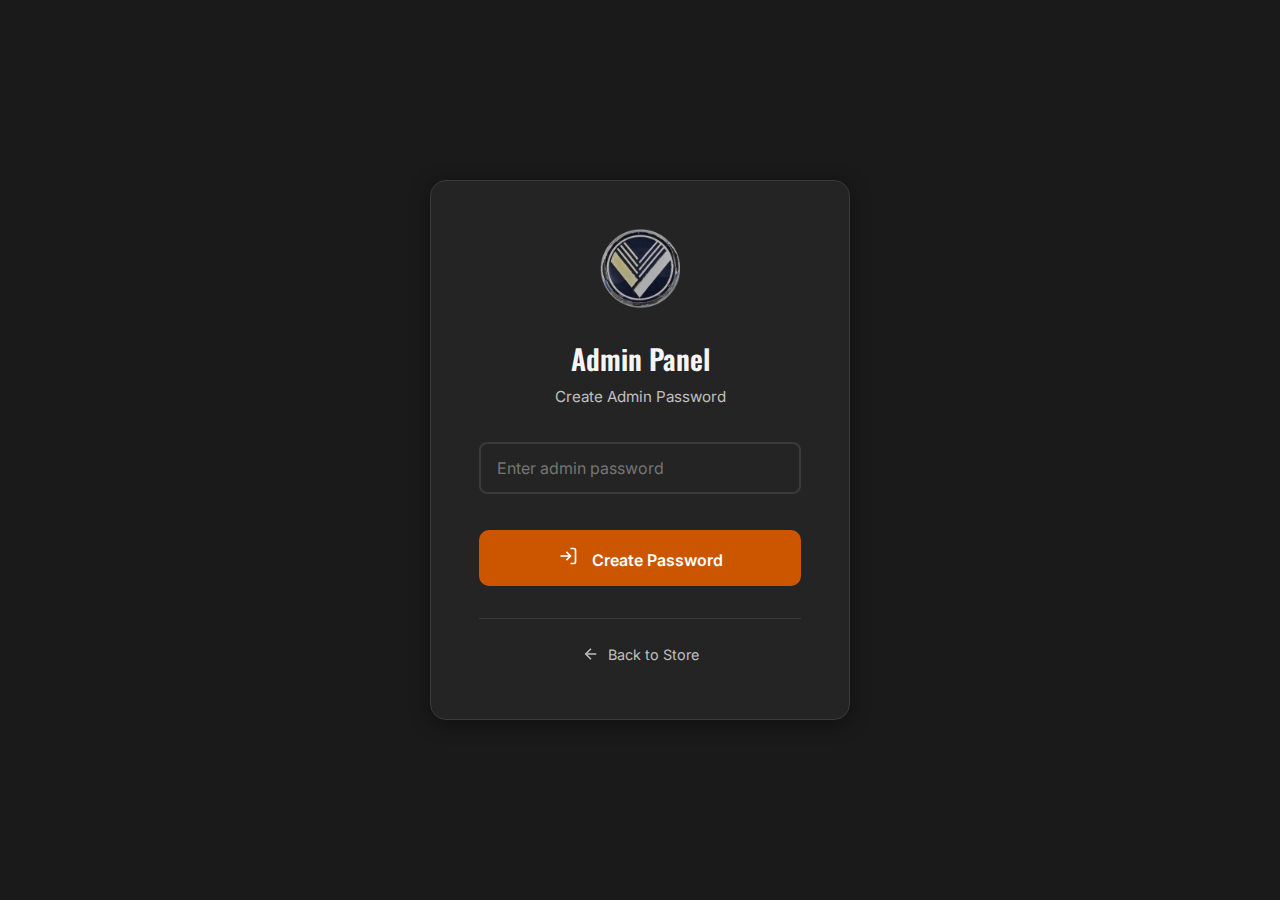
<file: admin.html>
<!DOCTYPE html>
<html lang="en">
<head>
    <meta charset="UTF-8">
    <meta name="viewport" content="width=device-width, initial-scale=1.0">
    <title>druzroadstar shop - Inventory Management</title>
    <link rel="stylesheet" href="styles.css">
    <link href="https://fonts.googleapis.com/css2?family=Oswald:wght@400;500;600;700&family=Inter:wght@300;400;500;600&display=swap" rel="stylesheet">
    <link rel="stylesheet" href="admin.css">
    <link rel="icon" type="image/png" href="logo.png">
</head>
<body class="admin-locked" id="adminBody">
    <!-- Password Protection Overlay -->
    <div class="login-overlay" id="loginOverlay">
        <div class="login-container">
            <div class="login-header">
                <img src="logo.png" alt="Logo" class="login-logo">
                <h2>Admin Panel</h2>
                <p id="loginSubtitle">Enter Password to Access</p>
            </div>
            <div class="login-form" id="loginForm">
                <input type="password" id="adminPassword" placeholder="Enter admin password" style="width: 100%; padding: 0.875rem 1rem; border: 2px solid var(--border-color); border-radius: 8px; background: var(--bg-secondary); color: var(--text-primary); font-size: 1rem; margin-bottom: 1rem; outline: none; transition: border-color 0.2s;">
                <button type="button" class="login-btn" id="loginBtn" onclick="attemptLogin()">
                    <svg viewBox="0 0 24 24" fill="none" stroke="currentColor" stroke-width="2" style="width:20px;height:20px;margin-right:10px;">
                        <path d="M15 3h4a2 2 0 0 1 2 2v14a2 2 0 0 1-2 2h-4"/>
                        <polyline points="10 17 15 12 10 7"/>
                        <line x1="15" y1="12" x2="3" y2="12"/>
                    </svg>
                    <span id="loginBtnText">Access Admin Panel</span>
                </button>
                <p class="login-info" id="loginInfo" style="display: none;"></p>
                <p class="login-error" id="loginError" style="display: none;"></p>
            </div>
            <div class="login-footer">
                <a href="index.html" class="back-to-store">
                    <svg viewBox="0 0 24 24" fill="none" stroke="currentColor" stroke-width="2">
                        <line x1="19" y1="12" x2="5" y2="12"/>
                        <polyline points="12 19 5 12 12 5"/>
                    </svg>
                    Back to Store
                </a>
            </div>
        </div>
    </div>

    <div class="admin-container">
        <!-- Sidebar -->
        <aside class="admin-sidebar">
            <div class="admin-logo">
                <img src="logo.png" alt="Logo" class="admin-logo-img">
                <span>druzroadstar<span class="logo-accent">shop</span></span>
            </div>
            <nav class="admin-nav">
                <a href="#" class="admin-nav-link active" data-page="dashboard">
                    <svg viewBox="0 0 24 24" fill="none" stroke="currentColor" stroke-width="2">
                        <rect x="3" y="3" width="7" height="7"/>
                        <rect x="14" y="3" width="7" height="7"/>
                        <rect x="14" y="14" width="7" height="7"/>
                        <rect x="3" y="14" width="7" height="7"/>
                    </svg>
                    Dashboard
                </a>
                <a href="#" class="admin-nav-link" data-page="products">
                    <svg viewBox="0 0 24 24" fill="none" stroke="currentColor" stroke-width="2">
                        <path d="M21 16V8a2 2 0 0 0-1-1.73l-7-4a2 2 0 0 0-2 0l-7 4A2 2 0 0 0 3 8v8a2 2 0 0 0 1 1.73l7 4a2 2 0 0 0 2 0l7-4A2 2 0 0 0 21 16z"/>
                    </svg>
                    Products
                </a>
                <a href="#" class="admin-nav-link" data-page="add-product">
                    <svg viewBox="0 0 24 24" fill="none" stroke="currentColor" stroke-width="2">
                        <circle cx="12" cy="12" r="10"/>
                        <line x1="12" y1="8" x2="12" y2="16"/>
                        <line x1="8" y1="12" x2="16" y2="12"/>
                    </svg>
                    Add Product
                </a>
                <a href="/admin/" class="admin-nav-link" target="_blank">
                    <svg viewBox="0 0 24 24" fill="none" stroke="currentColor" stroke-width="2">
                        <path d="M11 4H4a2 2 0 0 0-2 2v14a2 2 0 0 0 2 2h14a2 2 0 0 0 2-2v-7"/>
                        <path d="M18.5 2.5a2.121 2.121 0 0 1 3 3L12 15l-4 1 1-4 9.5-9.5z"/>
                    </svg>
                    CMS Editor
                </a>
                <a href="index.html" class="admin-nav-link">
                    <svg viewBox="0 0 24 24" fill="none" stroke="currentColor" stroke-width="2">
                        <path d="M15 3h4a2 2 0 0 1 2 2v14a2 2 0 0 1-2 2h-4"/>
                        <polyline points="10 17 15 12 10 7"/>
                        <line x1="15" y1="12" x2="3" y2="12"/>
                    </svg>
                    View Shop
                </a>
                <button class="admin-nav-link logout-link" onclick="logout()">
                    <svg viewBox="0 0 24 24" fill="none" stroke="currentColor" stroke-width="2">
                        <path d="M9 21H5a2 2 0 0 1-2-2V5a2 2 0 0 1 2-2h4"/>
                        <polyline points="16 17 21 12 16 7"/>
                        <line x1="21" y1="12" x2="9" y2="12"/>
                    </svg>
                    Logout
                </button>
            </nav>
        </aside>

        <!-- Main Content -->
        <main class="admin-main">
            <!-- Dashboard Page -->
            <section class="admin-page active" id="page-dashboard">
                <div class="admin-header">
                    <h1>Dashboard</h1>
                    <p>Welcome to your inventory management system</p>
                </div>
                
                <div class="stats-grid">
                    <div class="stat-card">
                        <div class="stat-icon">
                            <svg viewBox="0 0 24 24" fill="none" stroke="currentColor" stroke-width="2">
                                <path d="M21 16V8a2 2 0 0 0-1-1.73l-7-4a2 2 0 0 0-2 0l-7 4A2 2 0 0 0 3 8v8a2 2 0 0 0 1 1.73l7 4a2 2 0 0 0 2 0l7-4A2 2 0 0 0 21 16z"/>
                            </svg>
                        </div>
                        <div class="stat-info">
                            <span class="stat-value" id="totalProducts">0</span>
                            <span class="stat-label">Total Products</span>
                        </div>
                    </div>
                    
                    <div class="stat-card">
                        <div class="stat-icon total-value">
                            <svg viewBox="0 0 24 24" fill="none" stroke="currentColor" stroke-width="2">
                                <line x1="12" y1="1" x2="12" y2="23"/>
                                <path d="M17 5H9.5a3.5 3.5 0 0 0 0 7h5a3.5 3.5 0 0 1 0 7H6"/>
                            </svg>
                        </div>
                        <div class="stat-info">
                            <span class="stat-value" id="totalValue">$0</span>
                            <span class="stat-label">Inventory Value</span>
                        </div>
                    </div>
                </div>

                <div class="dashboard-sections">
                    <div class="dashboard-section">
                        <h3>CMS Editor</h3>
                        <p style="color: var(--text-secondary); margin-bottom: 1rem;">
                            Use the <strong>CMS Editor</strong> link in the sidebar to manage your products through a visual editor.
                            Changes are saved to GitHub and automatically deployed to your site.
                        </p>
                        <a href="/admin/" class="btn-primary" style="display: inline-block; text-decoration: none;" target="_blank">
                            Open CMS Editor
                        </a>
                    </div>
                    
                    <div class="dashboard-section">
                        <h3>Recent Products</h3>
                        <div class="recent-products" id="recentProducts">
                            <!-- Recent products will be loaded here -->
                        </div>
                    </div>
                </div>
            </section>

            <!-- Products Page -->
            <section class="admin-page" id="page-products">
                <div class="admin-header">
                    <h1>Products</h1>
                    <p>Manage your product inventory</p>
                </div>
                
                <div class="products-toolbar">
                    <div class="search-box">
                        <input type="text" id="productSearch" placeholder="Search products...">
                        <svg viewBox="0 0 24 24" fill="none" stroke="currentColor" stroke-width="2">
                            <circle cx="11" cy="11" r="8"/>
                            <path d="M21 21l-4.35-4.35"/>
                        </svg>
                    </div>
                    <div class="toolbar-actions">
                        <button class="btn-secondary" id="exportBtn" onclick="exportToCSV()">
                            <svg viewBox="0 0 24 24" fill="none" stroke="currentColor" stroke-width="2" style="width:18px;height:18px;margin-right:8px;">
                                <path d="M21 15v4a2 2 0 0 1-2 2H5a2 2 0 0 1-2-2v-4"/>
                                <polyline points="7 10 12 15 17 10"/>
                                <line x1="12" y1="15" x2="12" y2="3"/>
                            </svg>
                            Export to Sheets
                        </button>
                        <button class="btn-danger" id="deleteSelectedBtn" style="display: none;" onclick="deleteSelectedProducts()">
                            <svg viewBox="0 0 24 24" fill="none" stroke="currentColor" stroke-width="2" style="width:18px;height:18px;margin-right:8px;">
                                <polyline points="3 6 5 6 21 6"/>
                                <path d="M19 6v14a2 2 0 0 1-2 2H7a2 2 0 0 1-2-2V6m3 0V4a2 2 0 0 1 2-2h4a2 2 0 0 1 2 2v2"/>
                            </svg>
                            Delete Selected (<span id="selectedCount">0</span>)
                        </button>
                    </div>
                </div>
                
                <div class="products-table-container">
                    <table class="products-table">
                        <thead>
                            <tr>
                                <th style="width: 50px;">
                                    <input type="checkbox" id="selectAllCheckbox" onchange="toggleSelectAll()">
                                </th>
                                <th>Image</th>
                                <th>Product Name</th>
                                <th>Price</th>
                                <th>Actions</th>
                            </tr>
                        </thead>
                        <tbody id="productsTableBody">
                            <!-- Products will be loaded here -->
                        </tbody>
                    </table>
                </div>
            </section>

            <!-- Add Product Page -->
            <section class="admin-page" id="page-add-product">
                <div class="admin-header">
                    <h1>Add New Product</h1>
                    <p>Create a new product in your inventory</p>
                </div>
                
                <form class="product-form" id="productForm">
                    <div class="form-row">
                        <div class="form-group">
                            <label for="productName">Product Name *</label>
                            <input type="text" id="productName" required placeholder="Enter product name">
                        </div>
                    </div>
                    
                    <div class="form-row">
                        <div class="form-group">
                            <label for="productCategory">Category *</label>
                            <div class="category-selector">
                                <input type="text" id="productCategory" list="categoryList" required placeholder="Select or type new category">
                                <datalist id="categoryList">
                                    <option value="Brake System">
                                    <option value="Filters">
                                    <option value="Engine Parts">
                                    <option value="Electrical">
                                    <option value="Lighting">
                                    <option value="Suspension">
                                </datalist>
                                <button type="button" class="add-category-btn" onclick="openCategoryManager()" title="Manage Categories">
                                    <svg viewBox="0 0 24 24" fill="none" stroke="currentColor" stroke-width="2">
                                        <circle cx="12" cy="12" r="3"/>
                                        <path d="M19.4 15a1.65 1.65 0 0 0 .33 1.82l.06.06a2 2 0 0 1 0 2.83 2 2 0 0 1-2.83 0l-.06-.06a1.65 1.65 0 0 0-1.82-.33 1.65 1.65 0 0 0-1 1.51V21a2 2 0 0 1-2 2 2 2 0 0 1-2-2v-.09A1.65 1.65 0 0 0 9 19.4a1.65 1.65 0 0 0-1.82.33l-.06.06a2 2 0 0 1-2.83 0 2 2 0 0 1 0-2.83l.06-.06a1.65 1.65 0 0 0 .33-1.82 1.65 1.65 0 0 0-1.51-1H3a2 2 0 0 1-2-2 2 2 0 0 1 2-2h.09A1.65 1.65 0 0 0 4.6 9a1.65 1.65 0 0 0-.33-1.82l-.06-.06a2 2 0 0 1 0-2.83 2 2 0 0 1 2.83 0l.06.06a1.65 1.65 0 0 0 1.82.33H9a1.65 1.65 0 0 0 1-1.51V3a2 2 0 0 1 2-2 2 2 0 0 1 2 2v.09a1.65 1.65 0 0 0 1 1.51 1.65 1.65 0 0 0 1.82-.33l.06-.06a2 2 0 0 1 2.83 0 2 2 0 0 1 0 2.83l-.06.06a1.65 1.65 0 0 0-.33 1.82V9a1.65 1.65 0 0 0 1.51 1H21a2 2 0 0 1 2 2 2 2 0 0 1-2 2h-.09a1.65 1.65 0 0 0-1.51 1z"/>
                                    </svg>
                                </button>
                            </div>
                            <span class="help-text">Type to search or enter a new category</span>
                        </div>
                        <div class="form-group">
                            <label for="productBrand">Brand *</label>
                            <input type="text" id="productBrand" required placeholder="e.g., Brembo">
                        </div>
                    </div>
                    
                    <div class="form-row">
                        <div class="form-group">
                            <label for="productPrice">Price ($) *</label>
                            <input type="number" id="productPrice" required min="0" step="0.01" placeholder="0.00">
                        </div>
                    </div>
                    
                    <div class="form-group">
                        <label class="checkbox-label">
                            <input type="checkbox" id="productSold">
                            <span class="checkmark"></span>
                            <span class="checkbox-text">Mark as Sold</span>
                        </label>
                        <span class="help-text">Product will show a "SOLD" badge on the shop page</span>
                    </div>
                    
                    <div class="form-group">
                        <label for="productDescription">Description *</label>
                        <textarea id="productDescription" required rows="4" placeholder="Enter product description..."></textarea>
                    </div>
                    
                    <div class="form-group">
                        <label>Product Image</label>
                        <div class="image-upload-area" id="imageUploadArea">
                            <input type="file" id="productImage" accept="image/*" hidden>
                            <div class="image-upload-content" id="imageUploadContent">
                                <svg viewBox="0 0 24 24" fill="none" stroke="currentColor" stroke-width="2">
                                    <rect x="3" y="3" width="18" height="18" rx="2" ry="2"/>
                                    <circle cx="8.5" cy="8.5" r="1.5"/>
                                    <polyline points="21 15 16 10 5 21"/>
                                </svg>
                                <p>Click or drag image to upload</p>
                                <span>PNG, JPG up to 5MB</span>
                            </div>
                            <img id="imagePreview" style="display: none;">
                        </div>
                    </div>
                    
                    <div class="form-actions">
                        <button type="button" class="btn-secondary" onclick="resetForm()">Clear</button>
                        <button type="submit" class="btn-primary">Add Product</button>
                    </div>
                </form>
            </section>
        </main>
    </div>

    <!-- Edit Product Modal -->
    <div class="modal-overlay" id="editProductModal">
        <div class="modal">
            <button class="modal-close" onclick="closeEditModal()">&times;</button>
            <div class="modal-content">
                <h2>Edit Product</h2>
                <form class="product-form" id="editProductForm">
                    <input type="hidden" id="editProductId">
                    
                    <div class="form-group">
                        <label for="editProductName">Product Name *</label>
                        <input type="text" id="editProductName" required>
                    </div>
                    
                    <div class="form-row">
                        <div class="form-group">
                            <label for="editProductCategory">Category *</label>
                            <div class="category-selector">
                                <input type="text" id="editProductCategory" list="editCategoryList" required placeholder="Select or type new category">
                                <datalist id="editCategoryList">
                                    <option value="Brake System">
                                    <option value="Filters">
                                    <option value="Engine Parts">
                                    <option value="Electrical">
                                    <option value="Lighting">
                                    <option value="Suspension">
                                </datalist>
                                <button type="button" class="add-category-btn" onclick="openCategoryManager()" title="Manage Categories">
                                    <svg viewBox="0 0 24 24" fill="none" stroke="currentColor" stroke-width="2">
                                        <circle cx="12" cy="12" r="3"/>
                                        <path d="M19.4 15a1.65 1.65 0 0 0 .33 1.82l.06.06a2 2 0 0 1 0 2.83 2 2 0 0 1-2.83 0l-.06-.06a1.65 1.65 0 0 0-1.82-.33 1.65 1.65 0 0 0-1 1.51V21a2 2 0 0 1-2 2 2 2 0 0 1-2-2v-.09A1.65 1.65 0 0 0 9 19.4a1.65 1.65 0 0 0-1.82.33l-.06.06a2 2 0 0 1-2.83 0 2 2 0 0 1 0-2.83l.06-.06a1.65 1.65 0 0 0 .33-1.82 1.65 1.65 0 0 0-1.51-1H3a2 2 0 0 1-2-2 2 2 0 0 1 2-2h.09A1.65 1.65 0 0 0 4.6 9a1.65 1.65 0 0 0-.33-1.82l-.06-.06a2 2 0 0 1 0-2.83 2 2 0 0 1 2.83 0l.06.06a1.65 1.65 0 0 0 1.82.33H9a1.65 1.65 0 0 0 1-1.51V3a2 2 0 0 1 2-2 2 2 0 0 1 2 2v.09a1.65 1.65 0 0 0 1 1.51 1.65 1.65 0 0 0 1.82-.33l.06-.06a2 2 0 0 1 2.83 0 2 2 0 0 1 0 2.83l-.06.06a1.65 1.65 0 0 0-.33 1.82V9a1.65 1.65 0 0 0 1.51 1H21a2 2 0 0 1 2 2 2 2 0 0 1-2 2h-.09a1.65 1.65 0 0 0-1.51 1z"/>
                                    </svg>
                                </button>
                            </div>
                        </div>
                    </div>
                    
                    <div class="form-row">
                        <div class="form-group">
                            <label for="editProductBrand">Brand *</label>
                            <input type="text" id="editProductBrand" required>
                        </div>
                        <div class="form-group">
                            <label for="editProductPrice">Price ($) *</label>
                            <input type="number" id="editProductPrice" required min="0" step="0.01">
                        </div>
                    </div>
                    
                    <div class="form-group">
                        <label class="checkbox-label">
                            <input type="checkbox" id="editProductSold">
                            <span class="checkmark"></span>
                            <span class="checkbox-text">Mark as Sold</span>
                        </label>
                        <span class="help-text">Product will show a "SOLD" badge on the shop page</span>
                    </div>
                    
                    <div class="form-group">
                        <label for="editProductDescription">Description *</label>
                        <textarea id="editProductDescription" required rows="4"></textarea>
                    </div>
                    
                    <div class="form-group">
                        <label>Product Image</label>
                        <div class="image-upload-area" id="editImageUploadArea">
                            <input type="file" id="editProductImage" accept="image/*" hidden>
                            <div class="image-upload-content" id="editImageUploadContent">
                                <svg viewBox="0 0 24 24" fill="none" stroke="currentColor" stroke-width="2">
                                    <rect x="3" y="3" width="18" height="18" rx="2" ry="2"/>
                                    <circle cx="8.5" cy="8.5" r="1.5"/>
                                    <polyline points="21 15 16 10 5 21"/>
                                </svg>
                                <p>Click or drag image to upload</p>
                                <span>PNG, JPG up to 5MB</span>
                            </div>
                            <img id="editImagePreview" style="display: none;">
                        </div>
                    </div>
                    
                    <div class="form-actions">
                        <button type="button" class="btn-secondary" onclick="closeEditModal()">Cancel</button>
                        <button type="submit" class="btn-primary">Save Changes</button>
                    </div>
                </form>
            </div>
        </div>
    </div>

    <!-- Delete Confirmation Modal -->
    <div class="modal-overlay" id="deleteModal">
        <div class="modal delete-modal">
            <h3>Delete Product</h3>
            <p id="deleteModalMessage">Are you sure you want to delete this product? This action cannot be undone.</p>
            <input type="hidden" id="deleteProductId">
            <div class="form-actions">
                <button class="btn-secondary" onclick="closeDeleteModal()">Cancel</button>
                <button class="btn-danger" onclick="confirmDelete()">Delete</button>
            </div>
        </div>
    </div>

    <!-- Category Manager Modal -->
    <div class="modal-overlay" id="categoryManagerModal">
        <div class="modal">
            <button class="modal-close" onclick="closeCategoryManager()">&times;</button>
            <div class="modal-content">
                <h2>Manage Categories</h2>
                <p style="color: var(--text-secondary); margin-bottom: 1.5rem;">Add, edit, or remove product categories</p>
                
                <div class="add-category-form">
                    <input type="text" id="newCategoryName" placeholder="Enter new category name">
                    <button type="button" class="btn-primary" onclick="addNewCategory()">Add</button>
                </div>
                
                <div class="category-list" id="categoryList">
                    <!-- Categories will be loaded here -->
                </div>
            </div>
        </div>
    </div>

    <!-- Toast Notification -->
    <div class="toast" id="adminToast">
        <svg viewBox="0 0 24 24" fill="none" stroke="currentColor" stroke-width="2">
            <circle cx="12" cy="12" r="10"/>
            <path d="M8 12l2 2 4-4"/>
        </svg>
        <span id="adminToastMessage">Success!</span>
    </div>

    <script src="inventory-validation.js"></script>
    <script src="admin.js"></script>
</body>
</html>
</file>
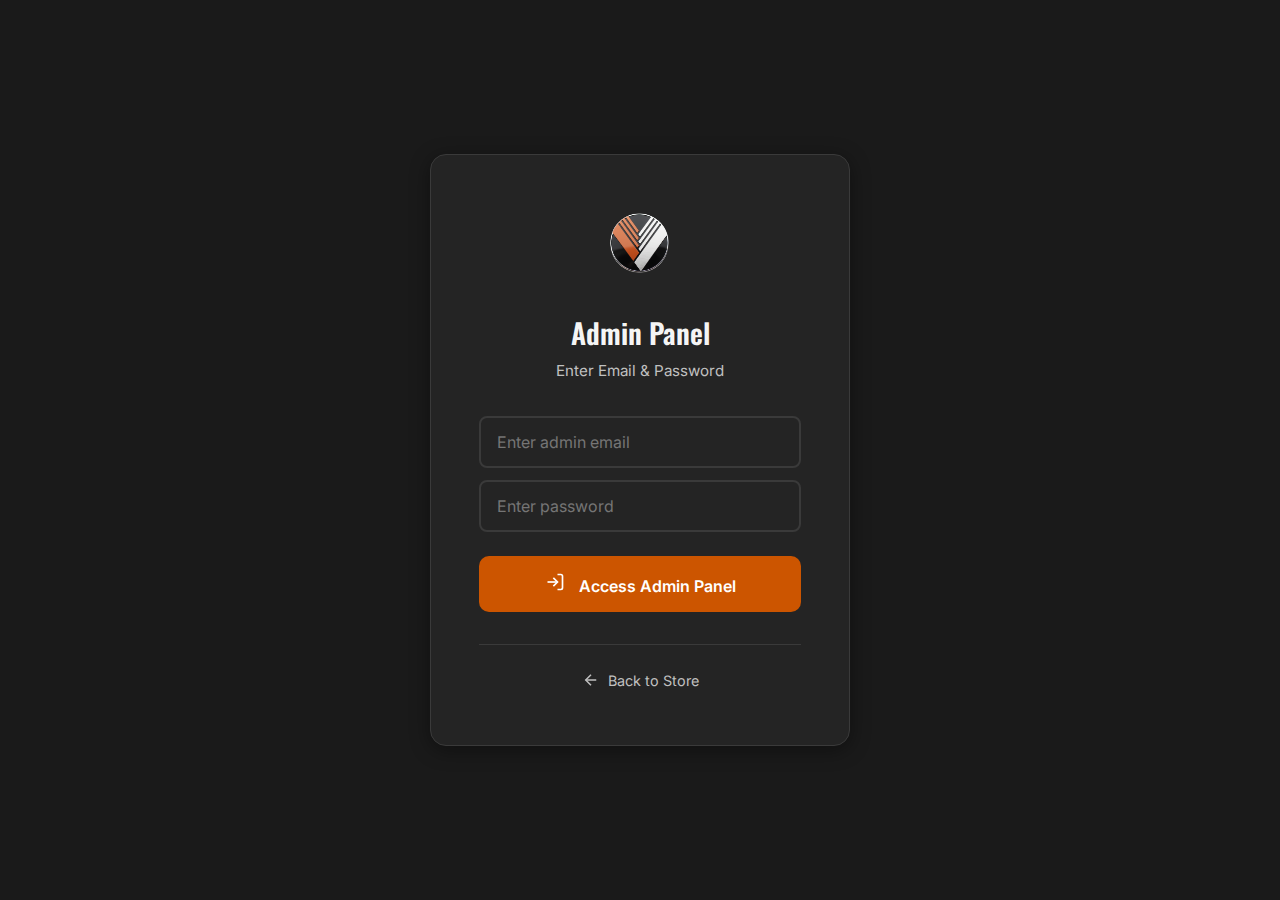
<file: autopart-pro/admin.html>
<!DOCTYPE html>
<html lang="en">
<head>
    <meta charset="UTF-8">
    <meta name="viewport" content="width=device-width, initial-scale=1.0">
    <title>druzroadstar shop - Inventory Management</title>
    <link rel="stylesheet" href="styles.css">
    <link href="https://fonts.googleapis.com/css2?family=Oswald:wght@400;500;600;700&family=Inter:wght@300;400;500;600&display=swap" rel="stylesheet">
    <link rel="stylesheet" href="admin.css">
    <link rel="icon" type="image/png" href="logo.png">
    <script src="supabase-config.js"></script>
</head>
<body class="admin-locked" id="adminBody">
    <!-- Password Protection Overlay -->
    <div class="login-overlay" id="loginOverlay">
        <div class="login-container">
            <div class="login-header">
                <img src="logo.png" alt="Logo" class="login-logo">
                <h2>Admin Panel</h2>
                <p id="loginSubtitle">Enter Email & Password</p>
            </div>
            <div class="login-form" id="loginForm">
                <form id="adminLoginForm" onsubmit="event.preventDefault(); attemptLogin();">
                    <input type="email" id="adminEmail" placeholder="Enter admin email" autocomplete="email" style="width: 100%; padding: 0.875rem 1rem; border: 2px solid var(--border-color); border-radius: 8px; background: var(--bg-secondary); color: var(--text-primary); font-size: 1rem; margin-bottom: 0.75rem; outline: none; transition: border-color 0.2s;">
                    <input type="password" id="adminPassword" placeholder="Enter password" autocomplete="current-password" style="width: 100%; padding: 0.875rem 1rem; border: 2px solid var(--border-color); border-radius: 8px; background: var(--bg-secondary); color: var(--text-primary); font-size: 1rem; margin-bottom: 0.5rem; outline: none; transition: border-color 0.2s;">
                    <div class="password-feedback" id="adminPasswordFeedback" style="display: none;"></div>
                    <button type="submit" class="login-btn" id="loginBtn" style="margin-top: 1rem;">
                        <svg viewBox="0 0 24 24" fill="none" stroke="currentColor" stroke-width="2" style="width:20px;height:20px;margin-right:10px;">
                            <path d="M15 3h4a2 2 0 0 1 2 2v14a2 2 0 0 1-2 2h-4"/>
                            <polyline points="10 17 15 12 10 7"/>
                            <line x1="15" y1="12" x2="3" y2="12"/>
                        </svg>
                        <span id="loginBtnText">Access Admin Panel</span>
                    </button>
                </form>
                <p class="login-info" id="loginInfo" style="display: none;"></p>
                <p class="login-error" id="loginError" style="display: none;"></p>
            </div>
            <div class="login-footer">
                <a href="index.html" class="back-to-store">
                    <svg viewBox="0 0 24 24" fill="none" stroke="currentColor" stroke-width="2">
                        <line x1="19" y1="12" x2="5" y2="12"/>
                        <polyline points="12 19 5 12 12 5"/>
                    </svg>
                    Back to Store
                </a>
            </div>
        </div>
    </div>

    <div class="admin-container">
        <!-- Sidebar -->
        <aside class="admin-sidebar">
            <div class="admin-logo">
                <img src="logo.png" alt="Logo" class="admin-logo-img">
                <span>druzroadstar<span class="logo-accent">shop</span></span>
            </div>
            <nav class="admin-nav">
                <a href="#" class="admin-nav-link active" data-page="dashboard">
                    <svg viewBox="0 0 24 24" fill="none" stroke="currentColor" stroke-width="2">
                        <rect x="3" y="3" width="7" height="7"/>
                        <rect x="14" y="3" width="7" height="7"/>
                        <rect x="14" y="14" width="7" height="7"/>
                        <rect x="3" y="14" width="7" height="7"/>
                    </svg>
                    Dashboard
                </a>
                <a href="#" class="admin-nav-link" data-page="products" onclick="navigateTo('products'); return false;">
                    <svg viewBox="0 0 24 24" fill="none" stroke="currentColor" stroke-width="2">
                        <path d="M21 16V8a2 2 0 0 0-1-1.73l-7-4a2 2 0 0 0-2 0l-7 4A2 2 0 0 0 3 8v8a2 2 0 0 0 1 1.73l7 4a2 2 0 0 0 2 0l7-4A2 2 0 0 0 21 16z"/>
                    </svg>
                    Products
                </a>
                <a href="#" class="admin-nav-link" data-page="add-product" onclick="navigateTo('add-product'); return false;">
                    <svg viewBox="0 0 24 24" fill="none" stroke="currentColor" stroke-width="2">
                        <circle cx="12" cy="12" r="10"/>
                        <line x1="12" y1="8" x2="12" y2="16"/>
                        <line x1="8" y1="12" x2="16" y2="12"/>
                    </svg>
                    Add Product
                </a>
                <a href="index.html" class="admin-nav-link">
                    <svg viewBox="0 0 24 24" fill="none" stroke="currentColor" stroke-width="2">
                        <path d="M15 3h4a2 2 0 0 1 2 2v14a2 2 0 0 1-2 2h-4"/>
                        <polyline points="10 17 15 12 10 7"/>
                        <line x1="15" y1="12" x2="3" y2="12"/>
                    </svg>
                    View Shop
                </a>
                <button class="admin-nav-link logout-link" onclick="logout()">
                    <svg viewBox="0 0 24 24" fill="none" stroke="currentColor" stroke-width="2">
                        <path d="M9 21H5a2 2 0 0 1-2-2V5a2 2 0 0 1 2-2h4"/>
                        <polyline points="16 17 21 12 16 7"/>
                        <line x1="21" y1="12" x2="9" y2="12"/>
                    </svg>
                    Logout
                </button>
            </nav>
        </aside>

        <!-- Main Content -->
        <main class="admin-main">
            <!-- Dashboard Page -->
            <section class="admin-page active" id="page-dashboard">
                <div class="admin-header">
                    <h1>Dashboard</h1>
                    <p>Welcome to your inventory management system</p>
                </div>
                
                <div class="stats-grid">
                    <div class="stat-card">
                        <div class="stat-icon">
                            <svg viewBox="0 0 24 24" fill="none" stroke="currentColor" stroke-width="2">
                                <path d="M21 16V8a2 2 0 0 0-1-1.73l-7-4a2 2 0 0 0-2 0l-7 4A2 2 0 0 0 3 8v8a2 2 0 0 0 1 1.73l7 4a2 2 0 0 0 2 0l7-4A2 2 0 0 0 21 16z"/>
                            </svg>
                        </div>
                        <div class="stat-info">
                            <span class="stat-value" id="totalProducts">0</span>
                            <span class="stat-label">Total Products</span>
                        </div>
                    </div>
                    
                    <div class="stat-card">
                        <div class="stat-icon total-value">
                            <svg viewBox="0 0 24 24" fill="none" stroke="currentColor" stroke-width="2">
                                <line x1="12" y1="1" x2="12" y2="23"/>
                                <path d="M17 5H9.5a3.5 3.5 0 0 0 0 7h5a3.5 3.5 0 0 1 0 7H6"/>
                            </svg>
                        </div>
                        <div class="stat-info">
                            <span class="stat-value" id="totalValue">$0</span>
                            <span class="stat-label">Inventory Value</span>
                        </div>
                    </div>
                </div>

                <div class="dashboard-sections">
                    <div class="dashboard-section">
                        <h3>Recent Products</h3>
                        <div class="recent-products" id="recentProducts">
                            <!-- Recent products will be loaded here -->
                        </div>
                    </div>
                </div>
            </section>

            <!-- Products Page -->
            <section class="admin-page" id="page-products">
                <div class="admin-header">
                    <h1>Products</h1>
                    <p>Manage your product inventory</p>
                </div>
                
                <div class="products-toolbar">
                    <div class="search-box">
                        <input type="text" id="productSearch" placeholder="Search products...">
                        <svg viewBox="0 0 24 24" fill="none" stroke="currentColor" stroke-width="2">
                            <circle cx="11" cy="11" r="8"/>
                            <path d="M21 21l-4.35-4.35"/>
                        </svg>
                    </div>
                    <div class="toolbar-actions">
                        <button class="btn-secondary" id="exportBtn" onclick="exportToCSV()">
                            <svg viewBox="0 0 24 24" fill="none" stroke="currentColor" stroke-width="2" style="width:18px;height:18px;margin-right:8px;">
                                <path d="M21 15v4a2 2 0 0 1-2 2H5a2 2 0 0 1-2-2v-4"/>
                                <polyline points="7 10 12 15 17 10"/>
                                <line x1="12" y1="15" x2="12" y2="3"/>
                            </svg>
                            Export to Sheets
                        </button>
                        <button class="btn-danger" id="deleteSelectedBtn" style="display: none;" onclick="deleteSelectedProducts()">
                            <svg viewBox="0 0 24 24" fill="none" stroke="currentColor" stroke-width="2" style="width:18px;height:18px;margin-right:8px;">
                                <polyline points="3 6 5 6 21 6"/>
                                <path d="M19 6v14a2 2 0 0 1-2 2H7a2 2 0 0 1-2-2V6m3 0V4a2 2 0 0 1 2-2h4a2 2 0 0 1 2 2v2"/>
                            </svg>
                            Delete Selected (<span id="selectedCount">0</span>)
                        </button>
                    </div>
                </div>
                
                <div class="products-table-container">
                    <table class="products-table">
                        <thead>
                            <tr>
                                <th style="width: 50px;">
                                    <input type="checkbox" id="selectAllCheckbox" onchange="toggleSelectAll()">
                                </th>
                                <th style="width: 60px;">Img</th>
                                <th>Product Name</th>
                                <th>Brand</th>
                                <th>Price</th>
                                <th style="width: 100px;">Actions</th>
                            </tr>
                        </thead>
                        <tbody id="productsTableBody">
                            <!-- Products will be loaded here -->
                        </tbody>
                    </table>
                </div>
            </section>

            <!-- Add Product Page -->
            <section class="admin-page" id="page-add-product">
                <div class="admin-header">
                    <h1>Add New Product</h1>
                    <p>Create a new product in your inventory</p>
                </div>
                
                <form class="product-form" id="productForm">
                    <div class="form-row">
                        <div class="form-group">
                            <label for="productName">Product Name *</label>
                            <input type="text" id="productName" required placeholder="Enter product name">
                        </div>
                    </div>
                    
                    <div class="form-row">
                        <div class="form-group">
                            <label for="productCategory">Category *</label>
                            <div class="category-selector">
                                <input type="text" id="productCategory" list="categoryList" required placeholder="Select or type new category">
                                <datalist id="categoryList">
                                    <option value="Brake System">
                                    <option value="Filters">
                                    <option value="Engine Parts">
                                    <option value="Electrical">
                                    <option value="Lighting">
                                    <option value="Suspension">
                                </datalist>
                                <button type="button" class="add-category-btn" onclick="openCategoryManager()" title="Manage Categories">
                                    <svg viewBox="0 0 24 24" fill="none" stroke="currentColor" stroke-width="2">
                                        <circle cx="12" cy="12" r="3"/>
                                        <path d="M19.4 15a1.65 1.65 0 0 0 .33 1.82l.06.06a2 2 0 0 1 0 2.83 2 2 0 0 1-2.83 0l-.06-.06a1.65 1.65 0 0 0-1.82-.33 1.65 1.65 0 0 0-1 1.51V21a2 2 0 0 1-2 2 2 2 0 0 1-2-2v-.09A1.65 1.65 0 0 0 9 19.4a1.65 1.65 0 0 0-1.82.33l-.06.06a2 2 0 0 1-2.83 0 2 2 0 0 1 0-2.83l.06-.06a1.65 1.65 0 0 0 .33-1.82 1.65 1.65 0 0 0-1.51-1H3a2 2 0 0 1-2-2 2 2 0 0 1 2-2h.09A1.65 1.65 0 0 0 4.6 9a1.65 1.65 0 0 0-.33-1.82l-.06-.06a2 2 0 0 1 0-2.83 2 2 0 0 1 2.83 0l.06.06a1.65 1.65 0 0 0 1.82.33H9a1.65 1.65 0 0 0 1-1.51V3a2 2 0 0 1 2-2 2 2 0 0 1 2 2v.09a1.65 1.65 0 0 0 1 1.51 1.65 1.65 0 0 0 1.82-.33l.06-.06a2 2 0 0 1 2.83 0 2 2 0 0 1 0 2.83l-.06.06a1.65 1.65 0 0 0-.33 1.82V9a1.65 1.65 0 0 0 1.51 1H21a2 2 0 0 1 2 2 2 2 0 0 1-2 2h-.09a1.65 1.65 0 0 0-1.51 1z"/>
                                    </svg>
                                </button>
                            </div>
                            <span class="help-text">Type to search or enter a new category</span>
                        </div>
                        <div class="form-group">
                            <label for="productBrand">Brand *</label>
                            <input type="text" id="productBrand" required placeholder="e.g., Brembo">
                        </div>
                    </div>
                    
                    <div class="form-row">
                        <div class="form-group">
                            <label for="productPrice">Price ($) *</label>
                            <input type="number" id="productPrice" required min="0" step="0.01" placeholder="0.00">
                        </div>
                    </div>
                    
                    <div class="form-group">
                        <label class="checkbox-label">
                            <input type="checkbox" id="productSold">
                            <span class="checkmark"></span>
                            <span class="checkbox-text">Mark as Sold</span>
                        </label>
                        <span class="help-text">Product will show a "SOLD" badge on the shop page</span>
                    </div>
                    
                    <div class="form-group">
                        <label for="productDescription">Description *</label>
                        <textarea id="productDescription" required rows="4" placeholder="Enter product description..."></textarea>
                    </div>
                    
                    <div class="form-group">
                        <label>Product Images <span class="max-images-label">(Max 20 images)</span></label>
                        <div class="image-upload-area" id="imageUploadArea">
                            <input type="file" id="productImage" accept="image/*" multiple hidden>
                            <div class="image-upload-content" id="imageUploadContent">
                                <svg viewBox="0 0 24 24" fill="none" stroke="currentColor" stroke-width="2">
                                    <rect x="3" y="3" width="18" height="18" rx="2" ry="2"/>
                                    <circle cx="8.5" cy="8.5" r="1.5"/>
                                    <polyline points="21 15 16 10 5 21"/>
                                </svg>
                                <p>Click or drag images to upload</p>
                                <span>PNG, JPG up to 5MB each • Max 20 images</span>
                            </div>
                        </div>
                        <!-- Image Gallery for uploaded images -->
                        <div class="image-gallery" id="imageGallery" style="display: none;">
                            <div class="gallery-grid" id="imageGalleryGrid"></div>
                        </div>
                    </div>
                    
                    <div class="form-actions">
                        <button type="button" class="btn-secondary" onclick="resetForm()">Clear</button>
                        <button type="button" class="btn-primary" id="addProductBtn">Add Product</button>
                    </div>
                </form>
            </section>
        </main>
    </div>

    <!-- Edit Product Modal -->
    <div class="modal-overlay" id="editProductModal">
        <div class="modal">
            <button class="modal-close" onclick="closeEditModal()">&times;</button>
            <div class="modal-content">
                <h2>Edit Product</h2>
                <form class="product-form" id="editProductForm">
                    <input type="hidden" id="editProductId">
                    
                    <div class="form-group">
                        <label for="editProductName">Product Name *</label>
                        <input type="text" id="editProductName" required>
                    </div>
                    
                    <div class="form-row">
                        <div class="form-group">
                            <label for="editProductCategory">Category *</label>
                            <div class="category-selector">
                                <input type="text" id="editProductCategory" list="editCategoryList" required placeholder="Select or type new category">
                                <datalist id="editCategoryList">
                                    <option value="Brake System">
                                    <option value="Filters">
                                    <option value="Engine Parts">
                                    <option value="Electrical">
                                    <option value="Lighting">
                                    <option value="Suspension">
                                </datalist>
                                <button type="button" class="add-category-btn" onclick="openCategoryManager()" title="Manage Categories">
                                    <svg viewBox="0 0 24 24" fill="none" stroke="currentColor" stroke-width="2">
                                        <circle cx="12" cy="12" r="3"/>
                                        <path d="M19.4 15a1.65 1.65 0 0 0 .33 1.82l.06.06a2 2 0 0 1 0 2.83 2 2 0 0 1-2.83 0l-.06-.06a1.65 1.65 0 0 0-1.82-.33 1.65 1.65 0 0 0-1 1.51V21a2 2 0 0 1-2 2 2 2 0 0 1-2-2v-.09A1.65 1.65 0 0 0 9 19.4a1.65 1.65 0 0 0-1.82.33l-.06.06a2 2 0 0 1-2.83 0 2 2 0 0 1 0-2.83l.06-.06a1.65 1.65 0 0 0 .33-1.82 1.65 1.65 0 0 0-1.51-1H3a2 2 0 0 1-2-2 2 2 0 0 1 2-2h.09A1.65 1.65 0 0 0 4.6 9a1.65 1.65 0 0 0-.33-1.82l-.06-.06a2 2 0 0 1 0-2.83 2 2 0 0 1 2.83 0l.06.06a1.65 1.65 0 0 0 1.82.33H9a1.65 1.65 0 0 0 1-1.51V3a2 2 0 0 1 2-2 2 2 0 0 1 2 2v.09a1.65 1.65 0 0 0 1 1.51 1.65 1.65 0 0 0 1.82-.33l.06-.06a2 2 0 0 1 2.83 0 2 2 0 0 1 0 2.83l-.06.06a1.65 1.65 0 0 0-.33 1.82V9a1.65 1.65 0 0 0 1.51 1H21a2 2 0 0 1 2 2 2 2 0 0 1-2 2h-.09a1.65 1.65 0 0 0-1.51 1z"/>
                                    </svg>
                                </button>
                            </div>
                        </div>
                    </div>
                    
                    <div class="form-row">
                        <div class="form-group">
                            <label for="editProductBrand">Brand *</label>
                            <input type="text" id="editProductBrand" required>
                        </div>
                        <div class="form-group">
                            <label for="editProductPrice">Price ($) *</label>
                            <input type="number" id="editProductPrice" required min="0" step="0.01">
                        </div>
                    </div>
                    
                    <div class="form-group">
                        <label class="checkbox-label">
                            <input type="checkbox" id="editProductSold">
                            <span class="checkmark"></span>
                            <span class="checkbox-text">Mark as Sold</span>
                        </label>
                        <span class="help-text">Product will show a "SOLD" badge on the shop page</span>
                    </div>
                    
                    <div class="form-group">
                        <label for="editProductDescription">Description *</label>
                        <textarea id="editProductDescription" required rows="4"></textarea>
                    </div>
                    
                    <div class="form-group">
                        <label>Product Images <span class="max-images-label">(Max 20 images)</span></label>
                        <div class="image-upload-area" id="editImageUploadArea">
                            <input type="file" id="editProductImage" accept="image/*" multiple hidden>
                            <div class="image-upload-content" id="editImageUploadContent">
                                <svg viewBox="0 0 24 24" fill="none" stroke="currentColor" stroke-width="2">
                                    <rect x="3" y="3" width="18" height="18" rx="2" ry="2"/>
                                    <circle cx="8.5" cy="8.5" r="1.5"/>
                                    <polyline points="21 15 16 10 5 21"/>
                                </svg>
                                <p>Click or drag images to upload</p>
                                <span>PNG, JPG up to 5MB each • Max 20 images</span>
                            </div>
                        </div>
                        <!-- Image Gallery for uploaded images -->
                        <div class="image-gallery" id="editImageGallery" style="display: none;">
                            <div class="gallery-grid" id="editImageGalleryGrid"></div>
                        </div>
                    </div>
                    
                    <div class="form-actions">
                        <button type="button" class="btn-secondary" onclick="closeEditModal()">Cancel</button>
                        <button type="submit" class="btn-primary" onclick="handleEditSubmitClick()">Save Changes</button>
                    </div>
                </form>
            </div>
        </div>
    </div>

    <!-- Delete Confirmation Modal -->
    <div class="modal-overlay" id="deleteModal">
        <div class="modal delete-modal">
            <h3>Delete Product</h3>
            <p id="deleteModalMessage">Are you sure you want to delete this product? This action cannot be undone.</p>
            <input type="hidden" id="deleteProductId">
            <div class="form-actions">
                <button class="btn-secondary" onclick="closeDeleteModal()">Cancel</button>
                <button class="btn-danger" onclick="confirmDelete()">Delete</button>
            </div>
        </div>
    </div>

    <!-- Category Manager Modal -->
    <div class="modal-overlay" id="categoryManagerModal">
        <div class="modal">
            <button class="modal-close" onclick="closeCategoryManager()">&times;</button>
            <div class="modal-content">
                <h2>Manage Categories</h2>
                <p style="color: var(--text-secondary); margin-bottom: 1.5rem;">Add, edit, or remove product categories</p>
                
                <div class="add-category-form">
                    <input type="text" id="newCategoryName" placeholder="Enter new category name">
                    <button type="button" class="btn-primary" onclick="addNewCategory()">Add</button>
                </div>
                
                <div class="category-list" id="categoryListContainer">
                    <!-- Categories will be loaded here -->
                </div>
            </div>
        </div>
    </div>

    <!-- Toast Notification -->
    <div class="toast" id="adminToast">
        <svg viewBox="0 0 24 24" fill="none" stroke="currentColor" stroke-width="2">
            <circle cx="12" cy="12" r="10"/>
            <path d="M8 12l2 2 4-4"/>
        </svg>
        <span id="adminToastMessage">Success!</span>
    </div>

    <script src="admin.js"></script>
</body>
</html>
</file>
<file: styles.css>
/* ========================================
   AutoPart Pro - CSS Stylesheet
   Color Scheme: Black, Orange, Grey
   ======================================== */

/* CSS Variables */
:root {
    --black-primary: #1a1a1a;
    --black-secondary: #0d0d0d;
    --black-card: #242424;
    --orange-accent: #CC5500;
    --orange-hover: #B34A00;
    --orange-light: #E06600;
    --grey-dark: #4a4a4a;
    --grey-medium: #6a6a6a;
    --grey-light: #8a8a8a;
    --grey-lighter: #b0b0b0;
    --text-primary: #f5f5f5;
    --text-secondary: #c0c0c0;
    --border-color: #3a3a3a;
    --shadow: 0 4px 20px rgba(0, 0, 0, 0.4);
    --transition: all 0.3s ease;
}

/* Reset & Base Styles */
* {
    margin: 0;
    padding: 0;
    box-sizing: border-box;
}

html {
    scroll-behavior: smooth;
}

body {
    font-family: 'Inter', sans-serif;
    background-color: var(--black-primary);
    color: var(--text-primary);
    line-height: 1.6;
    min-height: 100vh;
}

h1, h2, h3, h4, h5, h6 {
    font-family: 'Oswald', sans-serif;
    font-weight: 600;
    line-height: 1.3;
}

a {
    color: var(--orange-accent);
    text-decoration: none;
    transition: var(--transition);
}

a:hover {
    color: var(--orange-light);
}

button {
    cursor: pointer;
    border: none;
    background: none;
    font-family: inherit;
}

input, select {
    font-family: inherit;
    font-size: inherit;
}

img {
    max-width: 100%;
    height: auto;
}

/* ========================================
   Header Styles
   ======================================== */
.header {
    background: var(--black-secondary);
    border-bottom: 1px solid var(--border-color);
    position: sticky;
    top: 0;
    z-index: 1000;
}

.header-container {
    max-width: 1400px;
    margin: 0 auto;
    padding: 1rem 2rem;
    display: flex;
    align-items: center;
    justify-content: space-between;
    gap: 2rem;
}

.logo {
    display: flex;
    align-items: center;
    gap: 0.75rem;
    flex-shrink: 0;
}

.logo-icon {
    width: 45px;
    height: 45px;
}

.logo-image {
    width: 75px;
    height: 75px;
    object-fit: contain;
}

.logo-text {
    font-family: 'Oswald', sans-serif;
    font-size: 1.75rem;
    font-weight: 700;
    color: var(--text-primary);
}

.logo-accent {
    color: var(--orange-accent);
}

/* Search Container */
.search-container {
    flex: 1;
    max-width: 700px;
}

.search-box {
    display: flex;
    background: var(--black-card);
    border: 2px solid var(--border-color);
    border-radius: 8px;
    overflow: hidden;
    transition: var(--transition);
}

.search-box:focus-within {
    border-color: var(--orange-accent);
}

.search-box input {
    flex: 1;
    padding: 0.875rem 1.25rem;
    background: transparent;
    border: none;
    color: var(--text-primary);
    font-size: 1rem;
}

.search-box input::placeholder {
    color: var(--grey-medium);
}

.search-box input:focus {
    outline: none;
}

.search-btn {
    padding: 0.875rem 1.25rem;
    background: var(--orange-accent);
    color: white;
    transition: var(--transition);
}

.search-btn:hover {
    background: var(--orange-hover);
}

.search-btn svg {
    width: 22px;
    height: 22px;
}

/* Vehicle Filter */
.vehicle-filter {
    display: flex;
    gap: 0.5rem;
    margin-top: 0.75rem;
}

.vehicle-filter select {
    flex: 1;
    padding: 0.625rem 1rem;
    background: var(--black-card);
    border: 1px solid var(--border-color);
    border-radius: 6px;
    color: var(--text-primary);
    font-size: 0.875rem;
    cursor: pointer;
    transition: var(--transition);
}

.vehicle-filter select:hover,
.vehicle-filter select:focus {
    border-color: var(--orange-accent);
    outline: none;
}

.vehicle-filter select option {
    background: var(--black-card);
    color: var(--text-primary);
}

.filter-btn {
    padding: 0.625rem 1.25rem;
    background: var(--grey-dark);
    color: var(--text-primary);
    border-radius: 6px;
    font-weight: 500;
    transition: var(--transition);
    white-space: nowrap;
}

.filter-btn:hover {
    background: var(--orange-accent);
}

/* Header Actions */
.header-actions {
    flex-shrink: 0;
}

.admin-link {
    display: inline-flex;
    padding: 0.75rem;
    background: var(--black-card);
    border: 2px solid var(--border-color);
    border-radius: 8px;
    transition: var(--transition);
}

.admin-link:hover {
    border-color: var(--orange-accent);
}

.admin-link svg {
    width: 28px;
    height: 28px;
    color: var(--text-primary);
}

/* ========================================
   Hero Section
   ======================================== */
.hero {
    background: linear-gradient(135deg, var(--black-secondary) 0%, var(--black-primary) 100%);
    padding: 4rem 2rem;
    text-align: center;
    border-bottom: 1px solid var(--border-color);
}

.hero-content {
    max-width: 800px;
    margin: 0 auto;
}

.hero h1 {
    font-size: 3rem;
    margin-bottom: 1rem;
    color: var(--text-primary);
}

.hero p {
    font-size: 1.25rem;
    color: var(--text-secondary);
    margin-bottom: 2.5rem;
}

.hero-stats {
    display: flex;
    justify-content: center;
    gap: 4rem;
}

.stat {
    display: flex;
    flex-direction: column;
    align-items: center;
}

.stat-number {
    font-family: 'Oswald', sans-serif;
    font-size: 2.5rem;
    font-weight: 700;
    color: var(--orange-accent);
}

.stat-label {
    color: var(--text-secondary);
    font-size: 0.875rem;
    text-transform: uppercase;
    letter-spacing: 1px;
}

/* ========================================
   Main Content Layout - Centered
   ======================================== */
.main-content {
    max-width: 1400px;
    margin: 0 auto;
    padding: 2rem;
    display: flex;
    justify-content: center;
    flex-direction: column;
}

/* ========================================
   Products Section
   ======================================== */
.products-section {
    min-height: 500px;
    width: 100%;
}

.products-header {
    display: flex;
    justify-content: space-between;
    align-items: center;
    margin-bottom: 1.5rem;
    flex-wrap: wrap;
    gap: 1rem;
}

.products-header h2 {
    font-size: 1.75rem;
    color: var(--text-primary);
}

.results-info {
    display: flex;
    align-items: center;
    gap: 1rem;
}

#resultsCount {
    color: var(--text-secondary);
    font-size: 0.9rem;
}

.sort-select {
    padding: 0.625rem 1rem;
    background: var(--black-card);
    border: 1px solid var(--border-color);
    border-radius: 6px;
    color: var(--text-primary);
    cursor: pointer;
}

/* Product Grid */
.products-grid {
    display: grid;
    grid-template-columns: repeat(auto-fill, minmax(280px, 280px));
    justify-content: center;
    gap: 1.5rem;
}

/* Product Card */
.product-card {
    background: var(--black-card);
    border: 1px solid var(--border-color);
    border-radius: 12px;
    overflow: hidden;
    transition: var(--transition);
}

.product-card:hover {
    transform: translateY(-4px);
    box-shadow: var(--shadow);
    border-color: var(--orange-accent);
}

.product-image {
    position: relative;
    padding: 1.5rem;
    background: var(--black-secondary);
    cursor: pointer;
    overflow: hidden;
}

.product-image img {
    width: 100%;
    height: 180px;
    object-fit: contain;
    transition: var(--transition);
}

.product-card:hover .product-image img {
    transform: scale(1.05);
}

.product-badge {
    position: absolute;
    top: 0.75rem;
    left: 0.75rem;
    background: var(--orange-accent);
    color: white;
    padding: 0.25rem 0.75rem;
    border-radius: 4px;
    font-size: 0.75rem;
    font-weight: 600;
}

.product-badge.sold {
    background: #ef4444;
    animation: pulse 2s infinite;
}

@keyframes pulse {
    0%, 100% {
        opacity: 1;
    }
    50% {
        opacity: 0.7;
    }
}

.product-info {
    padding: 1.25rem;
    text-align: center;
}

.product-category {
    color: var(--orange-accent);
    font-size: 0.75rem;
    font-weight: 600;
    text-transform: uppercase;
    letter-spacing: 1px;
    margin-bottom: 0.5rem;
}

.product-name {
    font-size: 1.1rem;
    font-weight: 600;
    color: var(--text-primary);
    margin-bottom: 0.5rem;
    cursor: pointer;
    transition: var(--transition);
    text-align: center;
}

.product-name:hover {
    color: var(--orange-accent);
}

.product-footer {
    display: flex;
    justify-content: center;
    align-items: center;
}

.product-price {
    font-family: 'Oswald', sans-serif;
    font-size: 1.5rem;
    font-weight: 700;
    color: var(--orange-accent);
    text-align: center;
}

/* No Results */
.no-results {
    text-align: center;
    padding: 4rem 2rem;
    color: var(--text-secondary);
}

.no-results svg {
    width: 100px;
    height: 100px;
    margin-bottom: 1.5rem;
    opacity: 0.5;
}

.no-results h3 {
    font-size: 1.5rem;
    margin-bottom: 0.5rem;
    color: var(--text-primary);
}

/* ========================================
   Modal Styles
   ======================================== */
.modal-overlay {
    position: fixed;
    top: 0;
    left: 0;
    right: 0;
    bottom: 0;
    background: rgba(0, 0, 0, 0.85);
    display: flex;
    align-items: center;
    justify-content: center;
    z-index: 2000;
    opacity: 0;
    visibility: hidden;
    transition: var(--transition);
    padding: 2rem;
}

.modal-overlay.active {
    opacity: 1;
    visibility: visible;
}

.modal {
    background: var(--black-card);
    border: 1px solid var(--border-color);
    border-radius: 16px;
    max-width: 1000px;
    width: 100%;
    max-height: 90vh;
    overflow-y: auto;
    position: relative;
    transform: scale(0.9);
    transition: var(--transition);
}

.modal-overlay.active .modal {
    transform: scale(1);
}

.modal-close {
    position: absolute;
    top: 1rem;
    right: 1rem;
    width: 40px;
    height: 40px;
    background: var(--black-secondary);
    border: 1px solid var(--border-color);
    border-radius: 50%;
    color: var(--text-primary);
    font-size: 1.5rem;
    display: flex;
    align-items: center;
    justify-content: center;
    z-index: 10;
    transition: var(--transition);
}

.modal-close:hover {
    background: var(--orange-accent);
    border-color: var(--orange-accent);
}

.modal-content {
    display: grid;
    grid-template-columns: 1fr 1fr;
}

.modal-image {
    padding: 2rem;
    background: var(--black-secondary);
    display: flex;
    align-items: center;
    justify-content: center;
}

.modal-image img {
    max-width: 100%;
    max-height: 400px;
    object-fit: contain;
}

.modal-details {
    padding: 2rem;
}

.modal-category {
    color: var(--orange-accent);
    font-size: 0.875rem;
    font-weight: 600;
    text-transform: uppercase;
    letter-spacing: 1px;
}

.modal-details h2 {
    font-size: 1.75rem;
    margin: 0.5rem 0 1rem;
    color: var(--text-primary);
}

.modal-price {
    font-family: 'Oswald', sans-serif;
    font-size: 2rem;
    font-weight: 700;
    color: var(--orange-accent);
    margin-bottom: 1.5rem;
}

.modal-description {
    color: var(--text-secondary);
    margin-bottom: 1.5rem;
    line-height: 1.7;
}

.modal-specs {
    background: var(--black-secondary);
    padding: 1.25rem;
    border-radius: 8px;
    margin-bottom: 1.5rem;
}

.modal-specs h4 {
    font-size: 1rem;
    margin-bottom: 1rem;
    color: var(--text-primary);
}

.spec-item {
    display: flex;
    justify-content: space-between;
    padding: 0.5rem 0;
    border-bottom: 1px solid var(--border-color);
}

.spec-item:last-child {
    border-bottom: none;
}

.spec-label {
    color: var(--grey-light);
}

.spec-value {
    color: var(--text-primary);
    font-weight: 500;
}

.modal-actions {
    display: flex;
    gap: 1rem;
    margin-top: 2rem;
    flex-wrap: wrap;
}

/* ========================================
   Toast Notification
   ======================================== */
.toast {
    position: fixed;
    bottom: 2rem;
    left: 50%;
    transform: translateX(-50%) translateY(100px);
    background: var(--black-card);
    border: 1px solid var(--orange-accent);
    border-radius: 8px;
    padding: 1rem 1.5rem;
    display: flex;
    align-items: center;
    gap: 0.75rem;
    z-index: 3000;
    opacity: 0;
    visibility: hidden;
    transition: var(--transition);
}

.toast.active {
    opacity: 1;
    visibility: visible;
    transform: translateX(-50%) translateY(0);
}

.toast svg {
    width: 24px;
    height: 24px;
    color: var(--orange-accent);
}

.toast span {
    color: var(--text-primary);
    font-weight: 500;
}

/* ========================================
   Footer
   ======================================== */
.footer {
    background: var(--black-secondary);
    border-top: 1px solid var(--border-color);
    margin-top: 4rem;
}

.footer-content {
    max-width: 1400px;
    margin: 0 auto;
    padding: 3rem 2rem;
    display: grid;
    grid-template-columns: repeat(auto-fit, minmax(220px, 1fr));
    gap: 2rem;
}

.footer-section h4 {
    color: var(--text-primary);
    font-size: 1.1rem;
    margin-bottom: 1.25rem;
    text-transform: uppercase;
    letter-spacing: 1px;
}

.footer-section p {
    color: var(--text-secondary);
    font-size: 0.9rem;
    line-height: 1.7;
}

.footer-section ul {
    list-style: none;
}

.footer-section ul li {
    margin-bottom: 0.75rem;
}

.footer-section ul a {
    color: var(--text-secondary);
    font-size: 0.9rem;
    transition: var(--transition);
}

.footer-section ul a:hover {
    color: var(--orange-accent);
}

.footer-bottom {
    border-top: 1px solid var(--border-color);
    padding: 1.5rem 2rem;
    text-align: center;
}

.footer-bottom p {
    color: var(--grey-medium);
    font-size: 0.875rem;
}

/* ========================================
   Responsive Design
   ======================================== */
@media (max-width: 1024px) {
    .hero h1 {
        font-size: 2.5rem;
    }
    
    .hero-stats {
        gap: 2.5rem;
    }
}

@media (max-width: 900px) {
    .header-container {
        flex-wrap: wrap;
    }
    
    .search-container {
        order: 3;
        max-width: 100%;
        width: 100%;
    }
    
    .modal-content {
        grid-template-columns: 1fr;
    }
    
    .modal-image {
        padding: 1.5rem;
    }
    
    .modal-image img {
        max-height: 250px;
    }
}

@media (max-width: 600px) {
    .header-container {
        padding: 1rem;
    }
    
    .logo-text {
        font-size: 1.4rem;
    }
    
    .vehicle-filter {
        flex-wrap: wrap;
    }
    
    .hero {
        padding: 2.5rem 1rem;
    }
    
    .hero h1 {
        font-size: 1.75rem;
    }
    
    .hero p {
        font-size: 1rem;
    }
    
    .hero-stats {
        gap: 1.5rem;
    }
    
    .stat-number {
        font-size: 1.75rem;
    }
    
    .main-content {
        padding: 1rem;
    }
    
    .products-grid {
        grid-template-columns: 1fr;
    }
    
    .products-header {
        flex-direction: column;
        align-items: flex-start;
    }
}
</file>
<file: admin.css>
/* ========================================
   Admin Panel - CSS Stylesheet
   ======================================== */

/* CSS Variables */
:root {
    --black-primary: #1a1a1a;
    --black-secondary: #0d0d0d;
    --black-card: #242424;
    --orange-accent: #CC5500;
    --orange-hover: #B34A00;
    --grey-dark: #4a4a4a;
    --grey-medium: #6a6a6a;
    --grey-light: #8a8a8a;
    --grey-lighter: #b0b0b0;
    --text-primary: #f5f5f5;
    --text-secondary: #c0c0c0;
    --border-color: #3a3a3a;
    --success: #4caf50;
    --warning: #ff9800;
    --danger: #f44336;
    --shadow: 0 4px 20px rgba(0, 0, 0, 0.4);
    --transition: all 0.3s ease;
}

/* Reset & Base */
* {
    margin: 0;
    padding: 0;
    box-sizing: border-box;
}

body {
    font-family: 'Inter', sans-serif;
    background-color: var(--black-primary);
    color: var(--text-primary);
    line-height: 1.6;
}

/* Locked state when not logged in */
.admin-locked {
    overflow: hidden;
}

/* Login Overlay */
.login-overlay {
    position: fixed;
    top: 0;
    left: 0;
    right: 0;
    bottom: 0;
    background: var(--black-primary);
    display: flex;
    align-items: center;
    justify-content: center;
    z-index: 9999;
    opacity: 1;
    visibility: visible;
    transition: var(--transition);
}

.login-overlay.hidden {
    opacity: 0;
    visibility: hidden;
    pointer-events: none;
}

.login-container {
    background: var(--black-card);
    border: 1px solid var(--border-color);
    border-radius: 16px;
    padding: 3rem;
    width: 100%;
    max-width: 420px;
    text-align: center;
    box-shadow: var(--shadow);
    animation: slideUp 0.4s ease;
}

@keyframes slideUp {
    from {
        opacity: 0;
        transform: translateY(30px);
    }
    to {
        opacity: 1;
        transform: translateY(0);
    }
}

.login-header {
    margin-bottom: 2rem;
}

.login-logo {
    width: 80px;
    height: 80px;
    object-fit: contain;
    margin-bottom: 1.5rem;
}

.login-header h2 {
    font-family: 'Oswald', sans-serif;
    font-size: 1.75rem;
    margin-bottom: 0.5rem;
    color: var(--text-primary);
}

.login-header p {
    color: var(--text-secondary);
    font-size: 0.95rem;
}

.login-form {
    display: flex;
    flex-direction: column;
    gap: 1.25rem;
}

.login-input-group {
    position: relative;
}

.login-input-group svg {
    position: absolute;
    left: 1rem;
    top: 50%;
    transform: translateY(-50%);
    width: 22px;
    height: 22px;
    color: var(--grey-medium);
}

.login-input-group input {
    width: 100%;
    padding: 1rem 1rem 1rem 3.25rem;
    background: var(--black-secondary);
    border: 2px solid var(--border-color);
    border-radius: 10px;
    color: var(--text-primary);
    font-size: 1rem;
    transition: var(--transition);
}

.login-input-group input:focus {
    outline: none;
    border-color: var(--orange-accent);
}

.login-input-group input::placeholder {
    color: var(--grey-medium);
}

.login-btn {
    width: 100%;
    padding: 1rem;
    background: var(--orange-accent);
    color: white;
    border: none;
    border-radius: 10px;
    font-size: 1rem;
    font-weight: 600;
    cursor: pointer;
    transition: var(--transition);
}

.login-btn:hover {
    background: var(--orange-hover);
    transform: translateY(-2px);
    box-shadow: 0 4px 12px rgba(204, 85, 0, 0.3);
}

.login-error {
    color: var(--danger);
    font-size: 0.9rem;
    background: rgba(244, 67, 54, 0.1);
    padding: 0.75rem;
    border-radius: 8px;
    margin-top: 0.5rem;
}

.login-info {
    color: var(--text-secondary);
    font-size: 0.9rem;
    text-align: center;
    padding: 0.75rem;
    background: rgba(33, 150, 243, 0.1);
    border-radius: 8px;
    margin-top: 0.5rem;
}

.login-footer {
    margin-top: 2rem;
    padding-top: 1.5rem;
    border-top: 1px solid var(--border-color);
}

.back-to-store {
    display: inline-flex;
    align-items: center;
    gap: 0.5rem;
    color: var(--text-secondary);
    text-decoration: none;
    font-size: 0.9rem;
    transition: var(--transition);
}

.back-to-store:hover {
    color: var(--orange-accent);
}

.back-to-store svg {
    width: 18px;
    height: 18px;
}

/* Admin Container */
.admin-container {
    display: flex;
    min-height: 100vh;
}

/* Sidebar */
.admin-sidebar {
    width: 260px;
    background: var(--black-secondary);
    border-right: 1px solid var(--border-color);
    padding: 1.5rem;
    position: fixed;
    height: 100vh;
    overflow-y: auto;
}

.admin-logo {
    display: flex;
    align-items: center;
    gap: 0.75rem;
    padding-bottom: 1.5rem;
    border-bottom: 1px solid var(--border-color);
    margin-bottom: 1.5rem;
}

.admin-logo-img {
    width: 45px;
    height: 45px;
    object-fit: contain;
}

.admin-logo span {
    font-family: 'Oswald', sans-serif;
    font-size: 1.25rem;
    font-weight: 700;
    color: var(--text-primary);
}

.admin-logo .logo-accent {
    color: var(--orange-accent);
}

.admin-nav {
    display: flex;
    flex-direction: column;
    gap: 0.5rem;
    flex: 1;
}

.admin-nav-link {
    display: flex;
    align-items: center;
    gap: 0.75rem;
    padding: 0.875rem 1rem;
    color: var(--text-secondary);
    text-decoration: none;
    border-radius: 8px;
    transition: var(--transition);
    width: 100%;
    text-align: left;
    font-size: 0.95rem;
}

.admin-nav-link svg {
    width: 22px;
    height: 22px;
    flex-shrink: 0;
}

.admin-nav-link:hover {
    background: var(--black-card);
    color: var(--text-primary);
}

.admin-nav-link.active {
    background: var(--orange-accent);
    color: white;
}

.admin-nav-link.logout-link {
    margin-top: auto;
    background: transparent;
    border: 1px solid var(--border-color);
    color: var(--text-secondary);
}

.admin-nav-link.logout-link:hover {
    background: var(--danger);
    border-color: var(--danger);
    color: white;
}

/* Main Content */
.admin-main {
    flex: 1;
    margin-left: 260px;
    padding: 2rem;
}

.admin-page {
    display: none;
}

.admin-page.active {
    display: block;
}

.admin-header {
    margin-bottom: 2rem;
}

.admin-header h1 {
    font-family: 'Oswald', sans-serif;
    font-size: 2rem;
    margin-bottom: 0.5rem;
}

.admin-header p {
    color: var(--text-secondary);
}

/* Stats Grid */
.stats-grid {
    display: grid;
    grid-template-columns: repeat(auto-fit, minmax(220px, 1fr));
    gap: 1.5rem;
    margin-bottom: 2rem;
}

.stat-card {
    background: var(--black-card);
    border: 1px solid var(--border-color);
    border-radius: 12px;
    padding: 1.5rem;
    display: flex;
    align-items: center;
    gap: 1rem;
}

.stat-icon {
    width: 56px;
    height: 56px;
    background: var(--orange-accent);
    border-radius: 12px;
    display: flex;
    align-items: center;
    justify-content: center;
}

.stat-icon svg {
    width: 28px;
    height: 28px;
    color: white;
}

.stat-icon.total-value {
    background: #2196f3;
}

.stat-info {
    display: flex;
    flex-direction: column;
}

.stat-value {
    font-family: 'Oswald', sans-serif;
    font-size: 1.75rem;
    font-weight: 700;
    color: var(--text-primary);
}

.stat-label {
    color: var(--text-secondary);
    font-size: 0.875rem;
}

/* Dashboard Sections */
.dashboard-sections {
    display: grid;
    grid-template-columns: repeat(auto-fit, minmax(400px, 1fr));
    gap: 1.5rem;
}

.dashboard-section {
    background: var(--black-card);
    border: 1px solid var(--border-color);
    border-radius: 12px;
    padding: 1.5rem;
}

.dashboard-section h3 {
    font-family: 'Oswald', sans-serif;
    font-size: 1.1rem;
    margin-bottom: 1rem;
    padding-bottom: 0.75rem;
    border-bottom: 1px solid var(--border-color);
}

.recent-products {
    display: flex;
    flex-direction: column;
    gap: 0.75rem;
    max-height: 300px;
    overflow-y: auto;
}

.recent-item {
    display: flex;
    align-items: center;
    gap: 1rem;
    padding: 0.75rem;
    background: var(--black-secondary);
    border-radius: 8px;
}

.recent-item img {
    width: 50px;
    height: 50px;
    object-fit: contain;
    background: var(--black-primary);
    border-radius: 6px;
}

.recent-item-info {
    flex: 1;
}

.recent-item-name {
    font-weight: 500;
    margin-bottom: 0.25rem;
}

.recent-item-meta {
    font-size: 0.8rem;
    color: var(--text-secondary);
}

.stock-badge {
    padding: 0.25rem 0.75rem;
    border-radius: 4px;
    font-size: 0.75rem;
    font-weight: 600;
}

.stock-badge.in-stock {
    background: rgba(76, 175, 80, 0.2);
    color: #4caf50;
}

.stock-badge.low-stock {
    background: rgba(255, 152, 0, 0.2);
    color: #ff9800;
}

.stock-badge.out-of-stock {
    background: rgba(244, 67, 54, 0.2);
    color: #f44336;
}

/* Products Toolbar */
.products-toolbar {
    display: flex;
    gap: 1rem;
    margin-bottom: 1.5rem;
    flex-wrap: wrap;
}

.products-toolbar .search-box {
    flex: 1;
    min-width: 250px;
    position: relative;
}

.products-toolbar .search-box input {
    width: 100%;
    padding: 0.875rem 1rem 0.875rem 2.75rem;
    background: var(--black-card);
    border: 1px solid var(--border-color);
    border-radius: 8px;
    color: var(--text-primary);
    font-size: 1rem;
}

.products-toolbar .search-box input::placeholder {
    color: var(--grey-medium);
}

.products-toolbar .search-box svg {
    position: absolute;
    left: 1rem;
    top: 50%;
    transform: translateY(-50%);
    width: 20px;
    height: 20px;
    color: var(--grey-medium);
}

.toolbar-actions {
    display: flex;
    gap: 0.75rem;
    align-items: center;
}

.toolbar-actions .btn-secondary {
    display: inline-flex;
    align-items: center;
    padding: 0.75rem 1.25rem;
    font-size: 0.9rem;
}

.category-filter {
    padding: 0.875rem 1rem;
    background: var(--black-card);
    border: 1px solid var(--border-color);
    border-radius: 8px;
    color: var(--text-primary);
    font-size: 1rem;
    cursor: pointer;
    min-width: 180px;
}

/* Category Selector */
.category-selector {
    display: flex;
    gap: 0.5rem;
}

.category-selector input {
    flex: 1;
}

.category-selector input[list] {
    width: 100%;
    padding: 0.875rem 1rem;
    background: var(--black-secondary);
    border: 1px solid var(--border-color);
    border-radius: 8px;
    color: var(--text-primary);
    font-size: 1rem;
    transition: var(--transition);
}

.category-selector input[list]:focus {
    outline: none;
    border-color: var(--orange-accent);
}

.add-category-btn {
    padding: 0.875rem;
    background: var(--black-secondary);
    border: 1px solid var(--border-color);
    border-radius: 8px;
    color: var(--text-primary);
    cursor: pointer;
    transition: var(--transition);
    display: flex;
    align-items: center;
    justify-content: center;
}

.add-category-btn:hover {
    border-color: var(--orange-accent);
    background: var(--orange-accent);
}

.add-category-btn svg {
    width: 20px;
    height: 20px;
}

/* Category Manager Modal */
.add-category-form {
    display: flex;
    gap: 0.75rem;
    margin-bottom: 1.5rem;
}

.add-category-form input {
    flex: 1;
    padding: 0.875rem 1rem;
    background: var(--black-secondary);
    border: 1px solid var(--border-color);
    border-radius: 8px;
    color: var(--text-primary);
    font-size: 1rem;
}

.add-category-form input:focus {
    outline: none;
    border-color: var(--orange-accent);
}

.category-list {
    max-height: 300px;
    overflow-y: auto;
}

.category-item {
    display: flex;
    align-items: center;
    justify-content: space-between;
    padding: 0.875rem 1rem;
    background: var(--black-secondary);
    border-radius: 8px;
    margin-bottom: 0.5rem;
    transition: var(--transition);
}

.category-item:hover {
    background: var(--black-primary);
}

.category-item-name {
    font-weight: 500;
}

.category-item-actions {
    display: flex;
    gap: 0.5rem;
}

.category-item-btn {
    padding: 0.5rem;
    background: transparent;
    border: none;
    border-radius: 4px;
    cursor: pointer;
    color: var(--text-secondary);
    transition: var(--transition);
}

.category-item-btn:hover {
    background: var(--grey-dark);
    color: var(--text-primary);
}

.category-item-btn.delete:hover {
    background: var(--danger);
    color: white;
}

.category-item-btn svg {
    width: 18px;
    height: 18px;
}

.category-empty {
    text-align: center;
    padding: 2rem;
    color: var(--text-secondary);
}

#deleteSelectedBtn {
    display: flex;
    align-items: center;
    padding: 0.875rem 1.5rem;
    background: var(--danger);
    color: white;
    border-radius: 8px;
    font-weight: 600;
    font-size: 1rem;
    border: none;
    cursor: pointer;
    transition: var(--transition);
}

#deleteSelectedBtn:hover {
    background: #d32f2f;
}

/* Products Table */
.products-table-container {
    background: var(--black-card);
    border: 1px solid var(--border-color);
    border-radius: 12px;
    overflow: hidden;
}

.products-table {
    width: 100%;
    border-collapse: collapse;
}

.products-table th,
.products-table td {
    padding: 1rem;
    text-align: left;
    border-bottom: 1px solid var(--border-color);
}

.products-table th {
    background: var(--black-secondary);
    font-weight: 600;
    font-size: 0.875rem;
    text-transform: uppercase;
    letter-spacing: 0.5px;
    color: var(--text-secondary);
}

.products-table tbody tr:hover {
    background: var(--black-secondary);
}

.products-table img {
    width: 60px;
    height: 60px;
    object-fit: contain;
    background: var(--black-primary);
    border-radius: 6px;
}

/* Checkbox Styles */
.product-checkbox {
    width: 18px;
    height: 18px;
    accent-color: var(--orange-accent);
    cursor: pointer;
}

#selectAllCheckbox {
    width: 18px;
    height: 18px;
    accent-color: var(--orange-accent);
    cursor: pointer;
}

.products-table tbody tr {
    transition: var(--transition);
}

.products-table tbody tr:hover {
    background: var(--black-secondary);
}

.products-table tbody tr.selected {
    background: rgba(255, 107, 0, 0.1);
}

.products-table .price {
    font-family: 'Oswald', sans-serif;
    font-weight: 600;
    color: var(--orange-accent);
}

.products-table .stock {
    font-weight: 500;
}

.action-buttons {
    display: flex;
    gap: 0.5rem;
}

.action-btn {
    padding: 0.5rem;
    background: var(--grey-dark);
    border-radius: 6px;
    color: var(--text-primary);
    transition: var(--transition);
}

.action-btn:hover {
    background: var(--orange-accent);
}

.action-btn.delete:hover {
    background: var(--danger);
}

.action-btn svg {
    width: 18px;
    height: 18px;
}

/* Product Form */
.product-form {
    background: var(--black-card);
    border: 1px solid var(--border-color);
    border-radius: 12px;
    padding: 2rem;
    max-width: 800px;
}

.form-row {
    display: grid;
    grid-template-columns: repeat(auto-fit, minmax(250px, 1fr));
    gap: 1.5rem;
}

.form-group {
    margin-bottom: 1.5rem;
}

.form-group label {
    display: block;
    margin-bottom: 0.5rem;
    font-weight: 500;
    color: var(--text-primary);
}

.form-group input,
.form-group select,
.form-group textarea {
    width: 100%;
    padding: 0.875rem 1rem;
    background: var(--black-secondary);
    border: 1px solid var(--border-color);
    border-radius: 8px;
    color: var(--text-primary);
    font-size: 1rem;
    font-family: inherit;
    transition: var(--transition);
}

.form-group input:focus,
.form-group select:focus,
.form-group textarea:focus {
    outline: none;
    border-color: var(--orange-accent);
}

.form-group textarea {
    resize: vertical;
}

.help-text {
    display: block;
    margin-top: 0.5rem;
    font-size: 0.8rem;
    color: var(--grey-medium);
}

/* Image Upload */
.image-upload-area {
    border: 2px dashed var(--border-color);
    border-radius: 12px;
    padding: 2rem;
    text-align: center;
    cursor: pointer;
    transition: var(--transition);
    position: relative;
    min-height: 200px;
    display: flex;
    align-items: center;
    justify-content: center;
}

.image-upload-area:hover {
    border-color: var(--orange-accent);
}

.image-upload-content svg {
    width: 48px;
    height: 48px;
    color: var(--grey-medium);
    margin-bottom: 1rem;
}

.image-upload-content p {
    color: var(--text-primary);
    margin-bottom: 0.5rem;
}

.image-upload-content span {
    font-size: 0.8rem;
    color: var(--grey-medium);
}

.image-preview {
    max-width: 100%;
    max-height: 300px;
    object-fit: contain;
    border-radius: 8px;
}

/* Multi-Image Upload */
.multi-image-upload-area {
    border: 2px dashed var(--border-color);
    border-radius: 12px;
    padding: 1.5rem;
    cursor: pointer;
    transition: var(--transition);
}

.multi-image-upload-area:hover {
    border-color: var(--orange-accent);
}

.multi-image-upload-content {
    text-align: center;
    padding: 2rem;
}

.multi-image-upload-content svg {
    width: 48px;
    height: 48px;
    color: var(--grey-medium);
    margin-bottom: 1rem;
}

.multi-image-upload-content p {
    color: var(--text-primary);
    margin-bottom: 0.5rem;
}

.multi-image-upload-content span {
    font-size: 0.8rem;
    color: var(--grey-medium);
}

.image-preview-container {
    display: flex;
    flex-wrap: wrap;
    gap: 1rem;
    margin-top: 1rem;
}

.image-preview-list {
    display: flex;
    flex-wrap: wrap;
    gap: 0.75rem;
    flex: 1;
}

.image-preview-item {
    position: relative;
    width: 100px;
    height: 100px;
    border-radius: 8px;
    overflow: hidden;
    border: 2px solid var(--border-color);
    transition: var(--transition);
}

.image-preview-item:hover {
    border-color: var(--orange-accent);
}

.image-preview-item.primary {
    border-color: var(--orange-accent);
    border-width: 3px;
}

.image-preview-item img {
    width: 100%;
    height: 100%;
    object-fit: cover;
}

.image-preview-item .remove-image {
    position: absolute;
    top: 4px;
    right: 4px;
    width: 24px;
    height: 24px;
    background: rgba(244, 67, 54, 0.9);
    border: none;
    border-radius: 50%;
    color: white;
    font-size: 14px;
    cursor: pointer;
    display: flex;
    align-items: center;
    justify-content: center;
    opacity: 0;
    transition: var(--transition);
}

.image-preview-item:hover .remove-image {
    opacity: 1;
}

.image-preview-item .set-primary {
    position: absolute;
    bottom: 4px;
    left: 4px;
    padding: 2px 6px;
    background: rgba(0, 0, 0, 0.7);
    border: none;
    border-radius: 4px;
    color: white;
    font-size: 10px;
    cursor: pointer;
    opacity: 0;
    transition: var(--transition);
}

.image-preview-item:hover .set-primary {
    opacity: 1;
}

.image-preview-item.primary .set-primary {
    background: var(--orange-accent);
    opacity: 1;
}

.add-more-images {
    width: 100px;
    height: 100px;
    border: 2px dashed var(--border-color);
    border-radius: 8px;
    display: flex;
    flex-direction: column;
    align-items: center;
    justify-content: center;
    cursor: pointer;
    transition: var(--transition);
    color: var(--grey-medium);
}

.add-more-images:hover {
    border-color: var(--orange-accent);
    color: var(--orange-accent);
}

.add-more-images svg {
    width: 24px;
    height: 24px;
    margin-bottom: 0.25rem;
}

.add-more-images span {
    font-size: 10px;
}

/* Form Actions */
.form-actions {
    display: flex;
    justify-content: flex-end;
    gap: 1rem;
    margin-top: 2rem;
    padding-top: 1.5rem;
    border-top: 1px solid var(--border-color);
}

.btn-primary,
.btn-secondary,
.btn-danger {
    padding: 0.875rem 1.5rem;
    border-radius: 8px;
    font-weight: 600;
    font-size: 1rem;
    cursor: pointer;
    transition: var(--transition);
}

.btn-primary {
    background: var(--orange-accent);
    color: white;
    border: none;
}

.btn-primary:hover {
    background: var(--orange-hover);
}

.btn-secondary {
    background: transparent;
    color: var(--text-primary);
    border: 2px solid var(--border-color);
}

.btn-secondary:hover {
    border-color: var(--grey-medium);
}

.btn-danger {
    background: var(--danger);
    color: white;
    border: none;
}

.btn-danger:hover {
    background: #d32f2f;
}

/* Modal Styles */
.modal-overlay {
    position: fixed;
    top: 0;
    left: 0;
    right: 0;
    bottom: 0;
    background: rgba(0, 0, 0, 0.85);
    display: flex;
    align-items: center;
    justify-content: center;
    z-index: 2000;
    opacity: 0;
    visibility: hidden;
    transition: var(--transition);
    padding: 2rem;
}

.modal-overlay.active {
    opacity: 1;
    visibility: visible;
}

.modal {
    background: var(--black-card);
    border: 1px solid var(--border-color);
    border-radius: 16px;
    max-width: 700px;
    width: 100%;
    max-height: 90vh;
    overflow-y: auto;
    position: relative;
}

.modal-close {
    position: absolute;
    top: 1rem;
    right: 1rem;
    width: 40px;
    height: 40px;
    background: var(--black-secondary);
    border: 1px solid var(--border-color);
    border-radius: 50%;
    color: var(--text-primary);
    font-size: 1.5rem;
    display: flex;
    align-items: center;
    justify-content: center;
    z-index: 10;
    transition: var(--transition);
}

.modal-close:hover {
    background: var(--orange-accent);
    border-color: var(--orange-accent);
}

.modal-content {
    padding: 2rem;
}

.modal-content h2 {
    font-family: 'Oswald', sans-serif;
    font-size: 1.5rem;
    margin-bottom: 1.5rem;
}

.delete-modal {
    text-align: center;
    padding: 2rem;
}

.delete-modal h3 {
    font-family: 'Oswald', sans-serif;
    font-size: 1.5rem;
    margin-bottom: 1rem;
}

.delete-modal p {
    color: var(--text-secondary);
    margin-bottom: 1.5rem;
}

/* Toast Notification */
.toast {
    position: fixed;
    bottom: 2rem;
    right: 2rem;
    background: var(--black-card);
    border: 1px solid var(--success);
    padding: 1rem 1.5rem;
    border-radius: 8px;
    display: flex;
    align-items: center;
    gap: 0.75rem;
    z-index: 3000;
    opacity: 0;
    transform: translateY(20px);
    transition: var(--transition);
}

.toast.active {
    opacity: 1;
    transform: translateY(0);
}

.toast svg {
    width: 24px;
    height: 24px;
    color: #4caf50;
    flex-shrink: 0;
}

.toast span {
    color: var(--text-primary);
    font-weight: 500;
}

/* Responsive Design */
@media (max-width: 1024px) {
    .admin-sidebar {
        width: 220px;
    }
    
    .admin-main {
        margin-left: 220px;
    }
}

@media (max-width: 768px) {
    .admin-container {
        flex-direction: column;
    }
    
    .admin-sidebar {
        width: 100%;
        height: auto;
        position: relative;
        border-right: none;
        border-bottom: 1px solid var(--border-color);
    }
    
    .admin-main {
        margin-left: 0;
    }
    
    .dashboard-sections {
        grid-template-columns: 1fr;
    }
    
    .products-table-container {
        overflow-x: auto;
    }
    
    .products-table {
        min-width: 700px;
    }
}

/* Checkbox Styles */
.checkbox-label {
    display: flex;
    align-items: center;
    gap: 0.75rem;
    cursor: pointer;
    user-select: none;
}

.checkbox-label input[type="checkbox"] {
    display: none;
}

.checkmark {
    width: 22px;
    height: 22px;
    border: 2px solid var(--border-color);
    border-radius: 4px;
    display: flex;
    align-items: center;
    justify-content: center;
    transition: all 0.2s ease;
    flex-shrink: 0;
}

.checkbox-label input[type="checkbox"]:checked + .checkmark {
    background: #ef4444;
    border-color: #ef4444;
}

.checkbox-label input[type="checkbox"]:checked + .checkmark::after {
    content: '';
    width: 6px;
    height: 10px;
    border: solid white;
    border-width: 0 2px 2px 0;
    transform: rotate(45deg);
    margin-bottom: 2px;
}

.checkbox-text {
    color: var(--text-primary);
    font-weight: 500;
}

.checkbox-label:hover .checkmark {
    border-color: #ef4444;
}
</file>
<file: autopart-pro/styles.css>
/* ========================================
   AutoPart Pro - CSS Stylesheet
   Color Scheme: Black, Orange, Grey
   ======================================== */

/* CSS Variables */
:root {
    --black-primary: #1a1a1a;
    --black-secondary: #0d0d0d;
    --black-card: #242424;
    --orange-accent: #CC5500;
    --orange-hover: #B34A00;
    --orange-light: #E06600;
    --grey-dark: #4a4a4a;
    --grey-medium: #6a6a6a;
    --grey-light: #8a8a8a;
    --grey-lighter: #b0b0b0;
    --text-primary: #f5f5f5;
    --text-secondary: #c0c0c0;
    --border-color: #3a3a3a;
    --shadow: 0 4px 20px rgba(0, 0, 0, 0.4);
    --transition: all 0.3s ease;
}

/* Reset & Base Styles */
* {
    margin: 0;
    padding: 0;
    box-sizing: border-box;
}

html {
    scroll-behavior: smooth;
}

body {
    font-family: 'Inter', sans-serif;
    background-color: var(--black-primary);
    color: var(--text-primary);
    line-height: 1.6;
    min-height: 100vh;
}

h1, h2, h3, h4, h5, h6 {
    font-family: 'Oswald', sans-serif;
    font-weight: 600;
    line-height: 1.3;
}

a {
    color: var(--orange-accent);
    text-decoration: none;
    transition: var(--transition);
}

a:hover {
    color: var(--orange-light);
}

button {
    cursor: pointer;
    border: none;
    background: none;
    font-family: inherit;
}

input, select {
    font-family: inherit;
    font-size: inherit;
}

img {
    max-width: 100%;
    height: auto;
}

/* ========================================
   Header Styles
   ======================================== */
.header {
    background: var(--black-secondary);
    border-bottom: 1px solid var(--border-color);
    position: sticky;
    top: 0;
    z-index: 1000;
}

.header-container {
    max-width: 1400px;
    margin: 0 auto;
    padding: 1rem 2rem;
    display: flex;
    align-items: center;
    justify-content: space-between;
    gap: 2rem;
}

.logo {
    display: flex;
    align-items: center;
    gap: 0.75rem;
    flex-shrink: 0;
}

.logo-icon {
    width: 45px;
    height: 45px;
}

.logo-image {
    width: 75px;
    height: 75px;
    object-fit: contain;
}

.logo-text {
    font-family: 'Oswald', sans-serif;
    font-size: 1.75rem;
    font-weight: 700;
    color: var(--text-primary);
}

.logo-accent {
    color: var(--orange-accent);
}

/* Search Container */
.search-container {
    flex: 1;
    max-width: 700px;
}

.search-box {
    display: flex;
    background: var(--black-card);
    border: 2px solid var(--border-color);
    border-radius: 8px;
    overflow: hidden;
    transition: var(--transition);
}

.search-box:focus-within {
    border-color: var(--orange-accent);
}

.search-box input {
    flex: 1;
    padding: 0.875rem 1.25rem;
    background: transparent;
    border: none;
    color: var(--text-primary);
    font-size: 1rem;
}

.search-box input::placeholder {
    color: var(--grey-medium);
}

.search-box input:focus {
    outline: none;
}

.search-btn {
    padding: 0.875rem 1.25rem;
    background: var(--orange-accent);
    color: white;
    transition: var(--transition);
}

.search-btn:hover {
    background: var(--orange-hover);
}

.search-btn svg {
    width: 22px;
    height: 22px;
}

/* Vehicle Filter */
.vehicle-filter {
    display: flex;
    gap: 0.5rem;
    margin-top: 0.75rem;
}

.vehicle-filter select {
    flex: 1;
    padding: 0.625rem 1rem;
    background: var(--black-card);
    border: 1px solid var(--border-color);
    border-radius: 6px;
    color: var(--text-primary);
    font-size: 0.875rem;
    cursor: pointer;
    transition: var(--transition);
}

.vehicle-filter select:hover,
.vehicle-filter select:focus {
    border-color: var(--orange-accent);
    outline: none;
}

.vehicle-filter select option {
    background: var(--black-card);
    color: var(--text-primary);
}

.filter-btn {
    padding: 0.625rem 1.25rem;
    background: var(--grey-dark);
    color: var(--text-primary);
    border-radius: 6px;
    font-weight: 500;
    transition: var(--transition);
    white-space: nowrap;
}

.filter-btn:hover {
    background: var(--orange-accent);
}

/* Header Actions */
.header-actions {
    flex-shrink: 0;
}

.admin-link {
    display: inline-flex;
    padding: 0.75rem;
    background: var(--black-card);
    border: 2px solid var(--border-color);
    border-radius: 8px;
    transition: var(--transition);
}

.admin-link:hover {
    border-color: var(--orange-accent);
}

.admin-link svg {
    width: 28px;
    height: 28px;
    color: var(--text-primary);
}

/* ========================================
   Hero Section
   ======================================== */
.hero {
    background: linear-gradient(135deg, var(--black-secondary) 0%, var(--black-primary) 100%);
    padding: 4rem 2rem;
    text-align: center;
    border-bottom: 1px solid var(--border-color);
}

.hero-content {
    max-width: 800px;
    margin: 0 auto;
}

.hero h1 {
    font-size: 3rem;
    margin-bottom: 1rem;
    color: var(--text-primary);
}

.hero p {
    font-size: 1.25rem;
    color: var(--text-secondary);
    margin-bottom: 2.5rem;
}

.hero-stats {
    display: flex;
    justify-content: center;
    gap: 4rem;
}

.stat {
    display: flex;
    flex-direction: column;
    align-items: center;
}

.stat-number {
    font-family: 'Oswald', sans-serif;
    font-size: 2.5rem;
    font-weight: 700;
    color: var(--orange-accent);
}

.stat-label {
    color: var(--text-secondary);
    font-size: 0.875rem;
    text-transform: uppercase;
    letter-spacing: 1px;
}

/* ========================================
   Main Content Layout - Centered
   ======================================== */
.main-content {
    max-width: 1400px;
    margin: 0 auto;
    padding: 2rem;
    display: flex;
    justify-content: center;
    flex-direction: column;
}

/* ========================================
   Products Section
   ======================================== */
.products-section {
    min-height: 500px;
    width: 100%;
}

.products-header {
    display: flex;
    justify-content: space-between;
    align-items: center;
    margin-bottom: 1.5rem;
    flex-wrap: wrap;
    gap: 1rem;
}

.products-header h2 {
    font-size: 1.75rem;
    color: var(--text-primary);
}

.results-info {
    display: flex;
    align-items: center;
    gap: 1rem;
}

#resultsCount {
    color: var(--text-secondary);
    font-size: 0.9rem;
}

.sort-select {
    padding: 0.625rem 1rem;
    background: var(--black-card);
    border: 1px solid var(--border-color);
    border-radius: 6px;
    color: var(--text-primary);
    cursor: pointer;
}

/* Product Grid */
.products-grid {
    display: grid;
    grid-template-columns: repeat(auto-fill, minmax(280px, 280px));
    justify-content: center;
    gap: 1.5rem;
}

/* Product Card */
.product-card {
    background: var(--black-card);
    border: 1px solid var(--border-color);
    border-radius: 12px;
    overflow: hidden;
    transition: var(--transition);
}

.product-card:hover {
    transform: translateY(-4px);
    box-shadow: var(--shadow);
    border-color: var(--orange-accent);
}

.product-image {
    position: relative;
    padding: 1.5rem;
    background: var(--black-secondary);
    cursor: pointer;
    overflow: hidden;
}

.product-image img {
    width: 100%;
    height: 180px;
    object-fit: contain;
    transition: var(--transition);
}

.product-card:hover .product-image img {
    transform: scale(1.05);
}

.product-badge {
    position: absolute;
    top: 0.75rem;
    left: 0.75rem;
    background: var(--orange-accent);
    color: white;
    padding: 0.25rem 0.75rem;
    border-radius: 4px;
    font-size: 0.75rem;
    font-weight: 600;
}

.product-badge.sold {
    background: #ef4444;
    animation: pulse 2s infinite;
}

@keyframes pulse {
    0%, 100% {
        opacity: 1;
    }
    50% {
        opacity: 0.7;
    }
}

.product-info {
    padding: 1.25rem;
    text-align: center;
}

.product-category {
    color: var(--orange-accent);
    font-size: 0.75rem;
    font-weight: 600;
    text-transform: uppercase;
    letter-spacing: 1px;
    margin-bottom: 0.5rem;
}

.product-name {
    font-size: 1.1rem;
    font-weight: 600;
    color: var(--text-primary);
    margin-bottom: 0.5rem;
    cursor: pointer;
    transition: var(--transition);
    text-align: center;
}

.product-name:hover {
    color: var(--orange-accent);
}

.product-footer {
    display: flex;
    justify-content: center;
    align-items: center;
}

.product-price {
    font-family: 'Oswald', sans-serif;
    font-size: 1.5rem;
    font-weight: 700;
    color: var(--orange-accent);
    text-align: center;
}

.sold-price {
    color: #ef4444;
    font-weight: 700;
}

/* No Results */
.no-results {
    text-align: center;
    padding: 4rem 2rem;
    color: var(--text-secondary);
}

.no-results svg {
    width: 100px;
    height: 100px;
    margin-bottom: 1.5rem;
    opacity: 0.5;
}

.no-results h3 {
    font-size: 1.5rem;
    margin-bottom: 0.5rem;
    color: var(--text-primary);
}

/* ========================================
   Modal Styles
   ======================================== */
.modal-overlay {
    position: fixed;
    top: 0;
    left: 0;
    right: 0;
    bottom: 0;
    background: rgba(0, 0, 0, 0.85);
    display: flex;
    align-items: center;
    justify-content: center;
    z-index: 2000;
    opacity: 0;
    visibility: hidden;
    transition: var(--transition);
    padding: 2rem;
}

.modal-overlay.active {
    opacity: 1;
    visibility: visible;
}

.modal {
    background: var(--black-card);
    border: 1px solid var(--border-color);
    border-radius: 16px;
    max-width: 1000px;
    width: 100%;
    max-height: 90vh;
    overflow-y: auto;
    position: relative;
    transform: scale(0.9);
    transition: var(--transition);
}

.modal-overlay.active .modal {
    transform: scale(1);
}

.modal-close {
    position: absolute;
    top: 1rem;
    right: 1rem;
    width: 40px;
    height: 40px;
    background: var(--black-secondary);
    border: 1px solid var(--border-color);
    border-radius: 50%;
    color: var(--text-primary);
    font-size: 1.5rem;
    display: flex;
    align-items: center;
    justify-content: center;
    z-index: 10;
    transition: var(--transition);
}

.modal-close:hover {
    background: var(--orange-accent);
    border-color: var(--orange-accent);
}

.modal-content {
    display: grid;
    grid-template-columns: 1fr 1fr;
}

.modal-image-container {
    position: relative;
    padding: 2rem;
    background: var(--black-secondary);
    display: flex;
    align-items: center;
    justify-content: center;
}

.modal-image-container img {
    max-width: 100%;
    max-height: 400px;
    object-fit: contain;
}

.modal-nav-btn {
    position: absolute;
    top: 50%;
    transform: translateY(-50%);
    width: 44px;
    height: 44px;
    border-radius: 50%;
    background: rgba(0, 0, 0, 0.7);
    border: 2px solid var(--border-color);
    color: white;
    cursor: pointer;
    display: flex;
    align-items: center;
    justify-content: center;
    transition: all 0.3s ease;
    z-index: 10;
}

.modal-nav-btn:hover {
    background: var(--orange-accent);
    border-color: var(--orange-accent);
}

.modal-nav-btn svg {
    width: 24px;
    height: 24px;
}

.prev-btn {
    left: 1rem;
}

.next-btn {
    right: 1rem;
}

.image-counter {
    position: absolute;
    bottom: 1rem;
    left: 50%;
    transform: translateX(-50%);
    background: rgba(0, 0, 0, 0.7);
    padding: 0.5rem 1rem;
    border-radius: 20px;
    font-size: 0.875rem;
    color: white;
}

.modal-thumbnails {
    display: flex;
    gap: 0.5rem;
    margin-top: 1.5rem;
    padding-top: 1.5rem;
    border-top: 1px solid var(--border-color);
    overflow-x: auto;
    padding-bottom: 0.5rem;
}

.modal-thumbnail {
    width: 60px;
    height: 60px;
    border-radius: 6px;
    overflow: hidden;
    border: 2px solid transparent;
    cursor: pointer;
    transition: all 0.2s ease;
    flex-shrink: 0;
}

.modal-thumbnail:hover {
    border-color: var(--grey-lighter);
}

.modal-thumbnail.active {
    border-color: var(--orange-accent);
}

.modal-thumbnail img {
    width: 100%;
    height: 100%;
    object-fit: cover;
}

.modal-details {
    padding: 2rem;
}

.modal-category {
    color: var(--orange-accent);
    font-size: 0.875rem;
    font-weight: 600;
    text-transform: uppercase;
    letter-spacing: 1px;
}

.modal-details h2 {
    font-size: 1.75rem;
    margin: 0.5rem 0 1rem;
    color: var(--text-primary);
}

.modal-price {
    font-family: 'Oswald', sans-serif;
    font-size: 2rem;
    font-weight: 700;
    color: var(--orange-accent);
    margin-bottom: 1.5rem;
}

.modal-description {
    color: var(--text-secondary);
    margin-bottom: 1.5rem;
    line-height: 1.7;
}

.modal-specs {
    background: var(--black-secondary);
    padding: 1.25rem;
    border-radius: 8px;
    margin-bottom: 1.5rem;
}

.modal-specs h4 {
    font-size: 1rem;
    margin-bottom: 1rem;
    color: var(--text-primary);
}

.spec-item {
    display: flex;
    justify-content: space-between;
    padding: 0.5rem 0;
    border-bottom: 1px solid var(--border-color);
}

.spec-item:last-child {
    border-bottom: none;
}

.spec-label {
    color: var(--grey-light);
}

.spec-value {
    color: var(--text-primary);
    font-weight: 500;
}

.modal-actions {
    display: flex;
    gap: 1rem;
    margin-top: 2rem;
    flex-wrap: wrap;
}

/* ========================================
   Toast Notification
   ======================================== */
.toast {
    position: fixed;
    bottom: 2rem;
    left: 50%;
    transform: translateX(-50%) translateY(100px);
    background: var(--black-card);
    border: 1px solid var(--orange-accent);
    border-radius: 8px;
    padding: 1rem 1.5rem;
    display: flex;
    align-items: center;
    gap: 0.75rem;
    z-index: 3000;
    opacity: 0;
    visibility: hidden;
    transition: var(--transition);
}

.toast.active {
    opacity: 1;
    visibility: visible;
    transform: translateX(-50%) translateY(0);
}

.toast svg {
    width: 24px;
    height: 24px;
    color: var(--orange-accent);
}

.toast span {
    color: var(--text-primary);
    font-weight: 500;
}

/* ========================================
   Footer
   ======================================== */
.footer {
    background: var(--black-secondary);
    border-top: 1px solid var(--border-color);
    margin-top: 4rem;
}

.footer-content {
    max-width: 1400px;
    margin: 0 auto;
    padding: 3rem 2rem;
    display: grid;
    grid-template-columns: repeat(auto-fit, minmax(220px, 1fr));
    gap: 2rem;
}

.footer-section h4 {
    color: var(--text-primary);
    font-size: 1.1rem;
    margin-bottom: 1.25rem;
    text-transform: uppercase;
    letter-spacing: 1px;
}

.footer-section p {
    color: var(--text-secondary);
    font-size: 0.9rem;
    line-height: 1.7;
}

.footer-section ul {
    list-style: none;
}

.footer-section ul li {
    margin-bottom: 0.75rem;
}

.footer-section ul a {
    color: var(--text-secondary);
    font-size: 0.9rem;
    transition: var(--transition);
}

.footer-section ul a:hover {
    color: var(--orange-accent);
}

.footer-bottom {
    border-top: 1px solid var(--border-color);
    padding: 1.5rem 2rem;
    text-align: center;
}

.footer-bottom p {
    color: var(--grey-medium);
    font-size: 0.875rem;
}

/* ========================================
   Responsive Design
   ======================================== */
@media (max-width: 1024px) {
    .hero h1 {
        font-size: 2.5rem;
    }
    
    .hero-stats {
        gap: 2.5rem;
    }
}

@media (max-width: 900px) {
    .header-container {
        flex-wrap: wrap;
    }
    
    .search-container {
        order: 3;
        max-width: 100%;
        width: 100%;
    }
    
    .modal-content {
        grid-template-columns: 1fr;
    }
    
    .modal-image-container {
        padding: 1.5rem;
    }
    
    .modal-image-container img {
        max-height: 250px;
    }
    
    .modal-nav-btn {
        width: 36px;
        height: 36px;
    }
    
    .prev-btn {
        left: 0.5rem;
    }
    
    .next-btn {
        right: 0.5rem;
    }
    
    .modal-thumbnails {
        gap: 0.375rem;
    }
    
    .modal-thumbnail {
        width: 48px;
        height: 48px;
    }
}

@media (max-width: 600px) {
    .header-container {
        padding: 1rem;
    }
    
    .logo-text {
        font-size: 1.4rem;
    }
    
    .vehicle-filter {
        flex-wrap: wrap;
    }
    
    .hero {
        padding: 2.5rem 1rem;
    }
    
    .hero h1 {
        font-size: 1.75rem;
    }
    
    .hero p {
        font-size: 1rem;
    }
    
    .hero-stats {
        gap: 1.5rem;
    }
    
    .stat-number {
        font-size: 1.75rem;
    }
    
    .main-content {
        padding: 1rem;
    }
    
    .products-grid {
        grid-template-columns: 1fr;
    }
    
    .products-header {
        flex-direction: column;
        align-items: flex-start;
    }
}
</file>
<file: autopart-pro/admin.css>
/* ========================================
   Admin Panel - CSS Stylesheet
   ======================================== */

/* CSS Variables */
:root {
    --black-primary: #1a1a1a;
    --black-secondary: #0d0d0d;
    --black-card: #242424;
    --orange-accent: #CC5500;
    --orange-hover: #B34A00;
    --grey-dark: #4a4a4a;
    --grey-medium: #6a6a6a;
    --grey-light: #8a8a8a;
    --grey-lighter: #b0b0b0;
    --text-primary: #f5f5f5;
    --text-secondary: #c0c0c0;
    --border-color: #3a3a3a;
    --success: #4caf50;
    --warning: #ff9800;
    --danger: #f44336;
    --shadow: 0 4px 20px rgba(0, 0, 0, 0.4);
    --transition: all 0.3s ease;
}

/* Reset & Base */
* {
    margin: 0;
    padding: 0;
    box-sizing: border-box;
}

body {
    font-family: 'Inter', sans-serif;
    background-color: var(--black-primary);
    color: var(--text-primary);
    line-height: 1.6;
}

/* Locked state when not logged in */
.admin-locked {
    overflow: hidden;
}

/* Login Overlay */
.login-overlay {
    position: fixed;
    top: 0;
    left: 0;
    right: 0;
    bottom: 0;
    background: var(--black-primary);
    display: flex;
    align-items: center;
    justify-content: center;
    z-index: 9999;
    opacity: 1;
    visibility: visible;
    transition: var(--transition);
}

.login-overlay.hidden {
    opacity: 0;
    visibility: hidden;
    pointer-events: none;
}

.login-container {
    background: var(--black-card);
    border: 1px solid var(--border-color);
    border-radius: 16px;
    padding: 3rem;
    width: 100%;
    max-width: 420px;
    text-align: center;
    box-shadow: var(--shadow);
    animation: slideUp 0.4s ease;
}

@keyframes slideUp {
    from {
        opacity: 0;
        transform: translateY(30px);
    }
    to {
        opacity: 1;
        transform: translateY(0);
    }
}

.login-header {
    margin-bottom: 2rem;
}

.login-logo {
    width: 80px;
    height: 80px;
    object-fit: contain;
    margin-bottom: 1.5rem;
}

.login-header h2 {
    font-family: 'Oswald', sans-serif;
    font-size: 1.75rem;
    margin-bottom: 0.5rem;
    color: var(--text-primary);
}

.login-header p {
    color: var(--text-secondary);
    font-size: 0.95rem;
}

.login-form {
    display: flex;
    flex-direction: column;
    gap: 1.25rem;
}

.login-input-group {
    position: relative;
}

.login-input-group svg {
    position: absolute;
    left: 1rem;
    top: 50%;
    transform: translateY(-50%);
    width: 22px;
    height: 22px;
    color: var(--grey-medium);
}

.login-input-group input {
    width: 100%;
    padding: 1rem 1rem 1rem 3.25rem;
    background: var(--black-secondary);
    border: 2px solid var(--border-color);
    border-radius: 10px;
    color: var(--text-primary);
    font-size: 1rem;
    transition: var(--transition);
}

.login-input-group input:focus {
    outline: none;
    border-color: var(--orange-accent);
}

.login-input-group input::placeholder {
    color: var(--grey-medium);
}

.login-btn {
    width: 100%;
    padding: 1rem;
    background: var(--orange-accent);
    color: white;
    border: none;
    border-radius: 10px;
    font-size: 1rem;
    font-weight: 600;
    cursor: pointer;
    transition: var(--transition);
}

.login-btn:hover {
    background: var(--orange-hover);
    transform: translateY(-2px);
    box-shadow: 0 4px 12px rgba(204, 85, 0, 0.3);
}

.login-error {
    color: var(--danger);
    font-size: 0.9rem;
    background: rgba(244, 67, 54, 0.1);
    padding: 0.75rem;
    border-radius: 8px;
    margin-top: 0.5rem;
}

.login-info {
    color: var(--text-secondary);
    font-size: 0.9rem;
    text-align: center;
    padding: 0.75rem;
    background: rgba(33, 150, 243, 0.1);
    border-radius: 8px;
    margin-top: 0.5rem;
}

.login-footer {
    margin-top: 2rem;
    padding-top: 1.5rem;
    border-top: 1px solid var(--border-color);
}

.back-to-store {
    display: inline-flex;
    align-items: center;
    gap: 0.5rem;
    color: var(--text-secondary);
    text-decoration: none;
    font-size: 0.9rem;
    transition: var(--transition);
}

.back-to-store:hover {
    color: var(--orange-accent);
}

.back-to-store svg {
    width: 18px;
    height: 18px;
}

/* Admin Container */
.admin-container {
    display: flex;
    min-height: 100vh;
}

/* Sidebar */
.admin-sidebar {
    width: 260px;
    background: var(--black-secondary);
    border-right: 1px solid var(--border-color);
    padding: 1.5rem;
    position: fixed;
    height: 100vh;
    overflow-y: auto;
}

.admin-logo {
    display: flex;
    align-items: center;
    gap: 0.75rem;
    padding-bottom: 1.5rem;
    border-bottom: 1px solid var(--border-color);
    margin-bottom: 1.5rem;
}

.admin-logo-img {
    width: 45px;
    height: 45px;
    object-fit: contain;
}

.admin-logo span {
    font-family: 'Oswald', sans-serif;
    font-size: 1.25rem;
    font-weight: 700;
    color: var(--text-primary);
}

.admin-logo .logo-accent {
    color: var(--orange-accent);
}

.admin-nav {
    display: flex;
    flex-direction: column;
    gap: 0.5rem;
    flex: 1;
}

.admin-nav-link {
    display: flex;
    align-items: center;
    gap: 0.75rem;
    padding: 0.875rem 1rem;
    color: var(--text-secondary);
    text-decoration: none;
    border-radius: 8px;
    transition: var(--transition);
    width: 100%;
    text-align: left;
    font-size: 0.95rem;
}

.admin-nav-link svg {
    width: 22px;
    height: 22px;
    flex-shrink: 0;
}

.admin-nav-link:hover {
    background: var(--black-card);
    color: var(--text-primary);
}

.admin-nav-link.active {
    background: var(--orange-accent);
    color: white;
}

.admin-nav-link.logout-link {
    margin-top: auto;
    background: transparent;
    border: 1px solid var(--border-color);
    color: var(--text-secondary);
}

.admin-nav-link.logout-link:hover {
    background: var(--danger);
    border-color: var(--danger);
    color: white;
}

/* Main Content */
.admin-main {
    flex: 1;
    margin-left: 260px;
    padding: 2rem;
}

.admin-page {
    display: none;
}

.admin-page.active {
    display: block;
}

.admin-header {
    margin-bottom: 2rem;
}

.admin-header h1 {
    font-family: 'Oswald', sans-serif;
    font-size: 2rem;
    margin-bottom: 0.5rem;
}

.admin-header p {
    color: var(--text-secondary);
}

/* Stats Grid */
.stats-grid {
    display: grid;
    grid-template-columns: repeat(auto-fit, minmax(220px, 1fr));
    gap: 1.5rem;
    margin-bottom: 2rem;
}

.stat-card {
    background: var(--black-card);
    border: 1px solid var(--border-color);
    border-radius: 12px;
    padding: 1.5rem;
    display: flex;
    align-items: center;
    gap: 1rem;
}

.stat-icon {
    width: 56px;
    height: 56px;
    background: var(--orange-accent);
    border-radius: 12px;
    display: flex;
    align-items: center;
    justify-content: center;
}

.stat-icon svg {
    width: 28px;
    height: 28px;
    color: white;
}

.stat-icon.total-value {
    background: #2196f3;
}

.stat-info {
    display: flex;
    flex-direction: column;
}

.stat-value {
    font-family: 'Oswald', sans-serif;
    font-size: 1.75rem;
    font-weight: 700;
    color: var(--text-primary);
}

.stat-label {
    color: var(--text-secondary);
    font-size: 0.875rem;
}

/* Dashboard Sections */
.dashboard-sections {
    display: grid;
    grid-template-columns: repeat(auto-fit, minmax(400px, 1fr));
    gap: 1.5rem;
}

.dashboard-section {
    background: var(--black-card);
    border: 1px solid var(--border-color);
    border-radius: 12px;
    padding: 1.5rem;
}

.dashboard-section h3 {
    font-family: 'Oswald', sans-serif;
    font-size: 1.1rem;
    margin-bottom: 1rem;
    padding-bottom: 0.75rem;
    border-bottom: 1px solid var(--border-color);
}

.recent-products {
    display: flex;
    flex-direction: column;
    gap: 0.75rem;
    max-height: 300px;
    overflow-y: auto;
}

.recent-item {
    display: flex;
    align-items: center;
    gap: 1rem;
    padding: 0.75rem;
    background: var(--black-secondary);
    border-radius: 8px;
}

.recent-item img {
    width: 50px;
    height: 50px;
    object-fit: contain;
    background: var(--black-primary);
    border-radius: 6px;
}

.recent-item-info {
    flex: 1;
}

.recent-item-name {
    font-weight: 500;
    margin-bottom: 0.25rem;
}

.recent-item-meta {
    font-size: 0.8rem;
    color: var(--text-secondary);
}

.stock-badge {
    padding: 0.25rem 0.75rem;
    border-radius: 4px;
    font-size: 0.75rem;
    font-weight: 600;
}

.stock-badge.in-stock {
    background: rgba(76, 175, 80, 0.2);
    color: #4caf50;
}

.stock-badge.low-stock {
    background: rgba(255, 152, 0, 0.2);
    color: #ff9800;
}

.stock-badge.out-of-stock {
    background: rgba(244, 67, 54, 0.2);
    color: #f44336;
}

/* Products Toolbar */
.products-toolbar {
    display: flex;
    gap: 1rem;
    margin-bottom: 1.5rem;
    flex-wrap: wrap;
}

.products-toolbar .search-box {
    flex: 1;
    min-width: 250px;
    position: relative;
}

.products-toolbar .search-box input {
    width: 100%;
    padding: 0.875rem 1rem 0.875rem 2.75rem;
    background: var(--black-card);
    border: 1px solid var(--border-color);
    border-radius: 8px;
    color: var(--text-primary);
    font-size: 1rem;
}

.products-toolbar .search-box input::placeholder {
    color: var(--grey-medium);
}

.products-toolbar .search-box svg {
    position: absolute;
    left: 1rem;
    top: 50%;
    transform: translateY(-50%);
    width: 20px;
    height: 20px;
    color: var(--grey-medium);
}

.toolbar-actions {
    display: flex;
    gap: 0.75rem;
    align-items: center;
}

.toolbar-actions .btn-secondary {
    display: inline-flex;
    align-items: center;
    padding: 0.75rem 1.25rem;
    font-size: 0.9rem;
}

.category-filter {
    padding: 0.875rem 1rem;
    background: var(--black-card);
    border: 1px solid var(--border-color);
    border-radius: 8px;
    color: var(--text-primary);
    font-size: 1rem;
    cursor: pointer;
    min-width: 180px;
}

/* Category Selector */
.category-selector {
    display: flex;
    gap: 0.5rem;
}

.category-selector input {
    flex: 1;
}

.category-selector input[list] {
    width: 100%;
    padding: 0.875rem 1rem;
    background: var(--black-secondary);
    border: 1px solid var(--border-color);
    border-radius: 8px;
    color: var(--text-primary);
    font-size: 1rem;
    transition: var(--transition);
}

.category-selector input[list]:focus {
    outline: none;
    border-color: var(--orange-accent);
}

.add-category-btn {
    padding: 0.875rem;
    background: var(--black-secondary);
    border: 1px solid var(--border-color);
    border-radius: 8px;
    color: var(--text-primary);
    cursor: pointer;
    transition: var(--transition);
    display: flex;
    align-items: center;
    justify-content: center;
}

.add-category-btn:hover {
    border-color: var(--orange-accent);
    background: var(--orange-accent);
}

.add-category-btn svg {
    width: 20px;
    height: 20px;
}

/* Category Manager Modal */
.add-category-form {
    display: flex;
    gap: 0.75rem;
    margin-bottom: 1.5rem;
}

.add-category-form input {
    flex: 1;
    padding: 0.875rem 1rem;
    background: var(--black-secondary);
    border: 1px solid var(--border-color);
    border-radius: 8px;
    color: var(--text-primary);
    font-size: 1rem;
}

.add-category-form input:focus {
    outline: none;
    border-color: var(--orange-accent);
}

.category-list {
    max-height: 300px;
    overflow-y: auto;
}

.category-item {
    display: flex;
    align-items: center;
    justify-content: space-between;
    padding: 0.875rem 1rem;
    background: var(--black-secondary);
    border-radius: 8px;
    margin-bottom: 0.5rem;
    transition: var(--transition);
}

.category-item:hover {
    background: var(--black-primary);
}

.category-item-name {
    font-weight: 500;
}

.category-item-actions {
    display: flex;
    gap: 0.5rem;
}

.category-item-btn {
    padding: 0.5rem;
    background: transparent;
    border: none;
    border-radius: 4px;
    cursor: pointer;
    color: var(--text-secondary);
    transition: var(--transition);
}

.category-item-btn:hover {
    background: var(--grey-dark);
    color: var(--text-primary);
}

.category-item-btn.delete:hover {
    background: var(--danger);
    color: white;
}

.category-item-btn svg {
    width: 18px;
    height: 18px;
}

.category-empty {
    text-align: center;
    padding: 2rem;
    color: var(--text-secondary);
}

#deleteSelectedBtn {
    display: flex;
    align-items: center;
    padding: 0.875rem 1.5rem;
    background: var(--danger);
    color: white;
    border-radius: 8px;
    font-weight: 600;
    font-size: 1rem;
    border: none;
    cursor: pointer;
    transition: var(--transition);
}

#deleteSelectedBtn:hover {
    background: #d32f2f;
}

/* Products Table */
.products-table-container {
    background: var(--black-card);
    border: 1px solid var(--border-color);
    border-radius: 12px;
    overflow: hidden;
}

.products-table {
    width: 100%;
    border-collapse: collapse;
}

.products-table th,
.products-table td {
    padding: 1rem;
    text-align: left;
    border-bottom: 1px solid var(--border-color);
}

.products-table th {
    background: var(--black-secondary);
    font-weight: 600;
    font-size: 0.875rem;
    text-transform: uppercase;
    letter-spacing: 0.5px;
    color: var(--text-secondary);
}

.products-table tbody tr:hover {
    background: var(--black-secondary);
}

.products-table img {
    width: 60px;
    height: 60px;
    object-fit: contain;
    background: var(--black-primary);
    border-radius: 6px;
}

/* Checkbox Styles */
.product-checkbox {
    width: 18px;
    height: 18px;
    accent-color: var(--orange-accent);
    cursor: pointer;
}

#selectAllCheckbox {
    width: 18px;
    height: 18px;
    accent-color: var(--orange-accent);
    cursor: pointer;
}

.products-table tbody tr {
    transition: var(--transition);
}

.products-table tbody tr:hover {
    background: var(--black-secondary);
}

.products-table tbody tr.selected {
    background: rgba(255, 107, 0, 0.1);
}

.products-table .price {
    font-family: 'Oswald', sans-serif;
    font-weight: 600;
    color: var(--orange-accent);
}

.products-table .stock {
    font-weight: 500;
}

.action-buttons {
    display: flex;
    gap: 0.5rem;
}

.action-btn {
    padding: 0.5rem;
    background: var(--grey-dark);
    border-radius: 6px;
    color: var(--text-primary);
    transition: var(--transition);
    cursor: pointer;
    border: none;
    display: inline-flex;
    align-items: center;
    justify-content: center;
}

.action-btn:hover {
    background: var(--orange-accent);
}

.action-btn.delete:hover {
    background: var(--danger);
}

.action-btn svg {
    width: 18px;
    height: 18px;
    pointer-events: none;
}

.action-btn .btn-icon {
    display: flex;
    align-items: center;
    justify-content: center;
    pointer-events: none;
}

/* Product Form */
.product-form {
    background: var(--black-card);
    border: 1px solid var(--border-color);
    border-radius: 12px;
    padding: 2rem;
    max-width: 800px;
}

.form-row {
    display: grid;
    grid-template-columns: repeat(auto-fit, minmax(250px, 1fr));
    gap: 1.5rem;
}

.form-group {
    margin-bottom: 1.5rem;
}

.form-group label {
    display: block;
    margin-bottom: 0.5rem;
    font-weight: 500;
    color: var(--text-primary);
}

.form-group input,
.form-group select,
.form-group textarea {
    width: 100%;
    padding: 0.875rem 1rem;
    background: var(--black-secondary);
    border: 1px solid var(--border-color);
    border-radius: 8px;
    color: var(--text-primary);
    font-size: 1rem;
    font-family: inherit;
    transition: var(--transition);
}

.form-group input:focus,
.form-group select:focus,
.form-group textarea:focus {
    outline: none;
    border-color: var(--orange-accent);
}

.form-group textarea {
    resize: vertical;
}

.help-text {
    display: block;
    margin-top: 0.5rem;
    font-size: 0.8rem;
    color: var(--grey-medium);
}

/* Image Upload */
.image-upload-area {
    border: 2px dashed var(--border-color);
    border-radius: 12px;
    padding: 2rem;
    text-align: center;
    cursor: pointer;
    transition: var(--transition);
    position: relative;
    min-height: 200px;
    display: flex;
    align-items: center;
    justify-content: center;
}

.image-upload-area:hover {
    border-color: var(--orange-accent);
}

.image-upload-content svg {
    width: 48px;
    height: 48px;
    color: var(--grey-medium);
    margin-bottom: 1rem;
}

.image-upload-content p {
    color: var(--text-primary);
    margin-bottom: 0.5rem;
}

.image-upload-content span {
    font-size: 0.8rem;
    color: var(--grey-medium);
}

.image-preview {
    max-width: 100%;
    max-height: 300px;
    object-fit: contain;
    border-radius: 8px;
}

/* Multi-Image Upload */
.multi-image-upload-area {
    border: 2px dashed var(--border-color);
    border-radius: 12px;
    padding: 1.5rem;
    cursor: pointer;
    transition: var(--transition);
}

.multi-image-upload-area:hover {
    border-color: var(--orange-accent);
}

.multi-image-upload-content {
    text-align: center;
    padding: 2rem;
}

.multi-image-upload-content svg {
    width: 48px;
    height: 48px;
    color: var(--grey-medium);
    margin-bottom: 1rem;
}

.multi-image-upload-content p {
    color: var(--text-primary);
    margin-bottom: 0.5rem;
}

.multi-image-upload-content span {
    font-size: 0.8rem;
    color: var(--grey-medium);
}

.image-preview-container {
    display: flex;
    flex-wrap: wrap;
    gap: 1rem;
    margin-top: 1rem;
}

.image-preview-list {
    display: flex;
    flex-wrap: wrap;
    gap: 0.75rem;
    flex: 1;
}

.image-preview-item {
    position: relative;
    width: 100px;
    height: 100px;
    border-radius: 8px;
    overflow: hidden;
    border: 2px solid var(--border-color);
    transition: var(--transition);
}

.image-preview-item:hover {
    border-color: var(--orange-accent);
}

.image-preview-item.primary {
    border-color: var(--orange-accent);
    border-width: 3px;
}

.image-preview-item img {
    width: 100%;
    height: 100%;
    object-fit: cover;
}

.image-preview-item .remove-image {
    position: absolute;
    top: 4px;
    right: 4px;
    width: 24px;
    height: 24px;
    background: rgba(244, 67, 54, 0.9);
    border: none;
    border-radius: 50%;
    color: white;
    font-size: 14px;
    cursor: pointer;
    display: flex;
    align-items: center;
    justify-content: center;
    opacity: 0;
    transition: var(--transition);
}

.image-preview-item:hover .remove-image {
    opacity: 1;
}

.image-preview-item .set-primary {
    position: absolute;
    bottom: 4px;
    left: 4px;
    padding: 2px 6px;
    background: rgba(0, 0, 0, 0.7);
    border: none;
    border-radius: 4px;
    color: white;
    font-size: 10px;
    cursor: pointer;
    opacity: 0;
    transition: var(--transition);
}

.image-preview-item:hover .set-primary {
    opacity: 1;
}

.image-preview-item.primary .set-primary {
    background: var(--orange-accent);
    opacity: 1;
}

.add-more-images {
    width: 100px;
    height: 100px;
    border: 2px dashed var(--border-color);
    border-radius: 8px;
    display: flex;
    flex-direction: column;
    align-items: center;
    justify-content: center;
    cursor: pointer;
    transition: var(--transition);
    color: var(--grey-medium);
}

.add-more-images:hover {
    border-color: var(--orange-accent);
    color: var(--orange-accent);
}

.add-more-images svg {
    width: 24px;
    height: 24px;
    margin-bottom: 0.25rem;
}

.add-more-images span {
    font-size: 10px;
}

/* Form Actions */
.form-actions {
    display: flex;
    justify-content: flex-end;
    gap: 1rem;
    margin-top: 2rem;
    padding-top: 1.5rem;
    border-top: 1px solid var(--border-color);
}

.btn-primary,
.btn-secondary,
.btn-danger {
    padding: 0.875rem 1.5rem;
    border-radius: 8px;
    font-weight: 600;
    font-size: 1rem;
    cursor: pointer;
    transition: var(--transition);
}

.btn-primary {
    background: var(--orange-accent);
    color: white;
    border: none;
}

.btn-primary:hover {
    background: var(--orange-hover);
}

.btn-secondary {
    background: transparent;
    color: var(--text-primary);
    border: 2px solid var(--border-color);
}

.btn-secondary:hover {
    border-color: var(--grey-medium);
}

.btn-danger {
    background: var(--danger);
    color: white;
    border: none;
}

.btn-danger:hover {
    background: #d32f2f;
}

/* Modal Styles */
.modal-overlay {
    position: fixed;
    top: 0;
    left: 0;
    right: 0;
    bottom: 0;
    background: rgba(0, 0, 0, 0.85);
    display: flex;
    align-items: center;
    justify-content: center;
    z-index: 2000;
    opacity: 0;
    visibility: hidden;
    transition: var(--transition);
    padding: 2rem;
}

.modal-overlay.active {
    opacity: 1;
    visibility: visible;
}

.modal {
    background: var(--black-card);
    border: 1px solid var(--border-color);
    border-radius: 16px;
    max-width: 700px;
    width: 100%;
    max-height: 90vh;
    overflow-y: auto;
    position: relative;
}

.modal-close {
    position: absolute;
    top: 1rem;
    right: 1rem;
    width: 40px;
    height: 40px;
    background: var(--black-secondary);
    border: 1px solid var(--border-color);
    border-radius: 50%;
    color: var(--text-primary);
    font-size: 1.5rem;
    display: flex;
    align-items: center;
    justify-content: center;
    z-index: 10;
    transition: var(--transition);
}

.modal-close:hover {
    background: var(--orange-accent);
    border-color: var(--orange-accent);
}

.modal-content {
    padding: 2rem;
}

.modal-content h2 {
    font-family: 'Oswald', sans-serif;
    font-size: 1.5rem;
    margin-bottom: 1.5rem;
}

.delete-modal {
    text-align: center;
    padding: 2rem;
}

.delete-modal h3 {
    font-family: 'Oswald', sans-serif;
    font-size: 1.5rem;
    margin-bottom: 1rem;
}

.delete-modal p {
    color: var(--text-secondary);
    margin-bottom: 1.5rem;
}

/* Toast Notification */
.toast {
    position: fixed;
    bottom: 2rem;
    right: 2rem;
    background: var(--black-card);
    border: 1px solid var(--success);
    padding: 1rem 1.5rem;
    border-radius: 8px;
    display: flex;
    align-items: center;
    gap: 0.75rem;
    z-index: 3000;
    opacity: 0;
    transform: translateY(20px);
    transition: var(--transition);
}

.toast.active {
    opacity: 1;
    transform: translateY(0);
}

.toast svg {
    width: 24px;
    height: 24px;
    color: #4caf50;
    flex-shrink: 0;
}

.toast span {
    color: var(--text-primary);
    font-weight: 500;
}

/* Responsive Design */
@media (max-width: 1024px) {
    .admin-sidebar {
        width: 220px;
    }
    
    .admin-main {
        margin-left: 220px;
    }
}

@media (max-width: 768px) {
    .admin-container {
        flex-direction: column;
    }
    
    .admin-sidebar {
        width: 100%;
        height: auto;
        position: relative;
        border-right: none;
        border-bottom: 1px solid var(--border-color);
    }
    
    .admin-main {
        margin-left: 0;
    }
    
    .dashboard-sections {
        grid-template-columns: 1fr;
    }
    
    .products-table-container {
        overflow-x: auto;
    }
    
    .products-table {
        min-width: 700px;
    }
}

/* Checkbox Styles */
.checkbox-label {
    display: flex;
    align-items: center;
    gap: 0.75rem;
    cursor: pointer;
    user-select: none;
}

.checkbox-label input[type="checkbox"] {
    display: none;
}

.checkmark {
    width: 22px;
    height: 22px;
    border: 2px solid var(--border-color);
    border-radius: 4px;
    display: flex;
    align-items: center;
    justify-content: center;
    transition: all 0.2s ease;
    flex-shrink: 0;
}

.checkbox-label input[type="checkbox"]:checked + .checkmark {
    background: #ef4444;
    border-color: #ef4444;
}

.checkbox-label input[type="checkbox"]:checked + .checkmark::after {
    content: '';
    width: 6px;
    height: 10px;
    border: solid white;
    border-width: 0 2px 2px 0;
    transform: rotate(45deg);
    margin-bottom: 2px;
}

.checkbox-text {
    color: var(--text-primary);
    font-weight: 500;
}

.checkbox-label:hover .checkmark {
    border-color: #ef4444;
}

/* Image Count Badge */
.image-count-badge {
    display: inline-flex;
    align-items: center;
    gap: 0.25rem;
    padding: 0.375rem 0.75rem;
    background: var(--black-secondary);
    border: 1px solid var(--border-color);
    border-radius: 6px;
    font-size: 0.875rem;
    font-weight: 600;
    color: var(--text-primary);
}

.image-count-max {
    color: var(--grey-medium);
    font-weight: 400;
    font-size: 0.75rem;
}

/* Max Images Label */
.max-images-label {
    color: var(--orange-accent);
    font-size: 0.8rem;
    font-weight: 500;
    margin-left: 0.5rem;
}

/* ========================================
   Image Gallery Styles
   ======================================== */

.image-gallery {
    margin-top: 1rem;
    padding: 1rem;
    background: var(--black-card);
    border-radius: 8px;
    border: 1px solid var(--border-color);
}

.image-gallery h4 {
    margin-bottom: 0.75rem;
    color: var(--text-primary);
    font-size: 0.9rem;
    font-weight: 500;
}

.gallery-grid {
    display: grid;
    grid-template-columns: repeat(auto-fill, minmax(100px, 1fr));
    gap: 0.75rem;
}

.gallery-item {
    position: relative;
    aspect-ratio: 1;
    border-radius: 6px;
    overflow: hidden;
    border: 2px solid var(--border-color);
    background: var(--black-secondary);
}

.gallery-item img {
    width: 100%;
    height: 100%;
    object-fit: cover;
}

.gallery-item.primary {
    border-color: var(--orange-accent);
}

.gallery-item.primary::after {
    content: 'Primary';
    position: absolute;
    bottom: 0;
    left: 0;
    right: 0;
    background: rgba(204, 85, 0, 0.9);
    color: white;
    font-size: 0.65rem;
    padding: 0.25rem;
    text-align: center;
}

.gallery-item .remove-btn {
    position: absolute;
    top: 4px;
    right: 4px;
    width: 22px;
    height: 22px;
    border-radius: 50%;
    background: rgba(244, 67, 54, 0.9);
    border: none;
    color: white;
    cursor: pointer;
    display: flex;
    align-items: center;
    justify-content: center;
    font-size: 14px;
    line-height: 1;
    transition: transform 0.2s, background 0.2s;
}

.gallery-item .remove-btn:hover {
    transform: scale(1.1);
    background: rgb(244, 67, 54);
}

.gallery-item .set-primary-btn {
    position: absolute;
    bottom: 4px;
    left: 4px;
    width: 22px;
    height: 22px;
    border-radius: 50%;
    background: rgba(255, 255, 255, 0.9);
    border: none;
    color: var(--black-primary);
    cursor: pointer;
    display: flex;
    align-items: center;
    justify-content: center;
    font-size: 10px;
    transition: transform 0.2s, background 0.2s;
    opacity: 0;
}

.gallery-item:hover .set-primary-btn {
    opacity: 1;
}

.gallery-item .set-primary-btn:hover {
    transform: scale(1.1);
    background: var(--orange-accent);
    color: white;
}

.gallery-placeholder {
    width: 100%;
    height: 100%;
    display: flex;
    align-items: center;
    justify-content: center;
    color: var(--grey-medium);
    font-size: 0.75rem;
}

.gallery-add-more {
    aspect-ratio: 1;
    border: 2px dashed var(--border-color);
    border-radius: 6px;
    display: flex;
    flex-direction: column;
    align-items: center;
    justify-content: center;
    cursor: pointer;
    transition: border-color 0.2s, background 0.2s;
    background: transparent;
}

.gallery-add-more:hover {
    border-color: var(--orange-accent);
    background: rgba(204, 85, 0, 0.1);
}

.gallery-add-more svg {
    width: 24px;
    height: 24px;
    color: var(--grey-medium);
    margin-bottom: 0.25rem;
}

.gallery-add-more span {
    font-size: 0.7rem;
    color: var(--grey-medium);
}

/* ========================================
   Password Protection Styles (HIBP)
   ======================================== */

.password-feedback {
    font-size: 0.85rem;
    text-align: left;
    padding: 0.75rem;
    border-radius: 8px;
    margin-top: 0.25rem;
    line-height: 1.5;
}

.password-feedback.weak {
    background: rgba(231, 76, 60, 0.15);
    border: 1px solid rgba(231, 76, 60, 0.3);
    color: #e74c3c;
}

.password-feedback.fair {
    background: rgba(243, 156, 18, 0.15);
    border: 1px solid rgba(243, 156, 18, 0.3);
    color: #f39c12;
}

.password-feedback.good {
    background: rgba(39, 174, 96, 0.15);
    border: 1px solid rgba(39, 174, 96, 0.3);
    color: #27ae60;
}

.password-feedback.strong {
    background: rgba(46, 204, 113, 0.15);
    border: 1px solid rgba(46, 204, 113, 0.3);
    color: #2ecc71;
}

.password-feedback.critical {
    background: rgba(231, 76, 60, 0.2);
    border: 2px solid #e74c3c;
    color: #e74c3c;
}

.password-feedback .checking-password {
    color: var(--text-secondary);
    display: flex;
    align-items: center;
    gap: 0.5rem;
}

.password-feedback .feedback-warning {
    display: flex;
    align-items: flex-start;
    gap: 0.5rem;
}

.password-feedback .feedback-danger {
    background: rgba(231, 76, 60, 0.1);
    padding: 0.75rem;
    border-radius: 6px;
    margin-top: 0.5rem;
}

.password-feedback .feedback-danger strong {
    display: block;
    margin-bottom: 0.25rem;
}

.password-feedback .feedback-success {
    color: #2ecc71;
    display: flex;
    align-items: center;
    gap: 0.5rem;
    margin-top: 0.5rem;
}

.password-feedback .strength-bar {
    height: 4px;
    background: var(--black-secondary);
    border-radius: 2px;
    overflow: hidden;
    margin: 0.5rem 0;
}

.password-feedback .strength-fill {
    height: 100%;
    border-radius: 2px;
    transition: width 0.3s ease, background 0.3s ease;
}

.password-feedback .strength-label {
    font-size: 0.75rem;
    font-weight: 600;
    text-transform: uppercase;
    letter-spacing: 0.5px;
}

#adminPassword.compromised {
    border-color: #e74c3c !important;
    animation: pulse-danger 1s ease-in-out infinite;
}

@keyframes pulse-danger {
    0%, 100% {
        box-shadow: 0 0 0 0 rgba(231, 76, 60, 0.4);
    }
    50% {
        box-shadow: 0 0 0 8px rgba(231, 76, 60, 0);
    }
}
</file>
